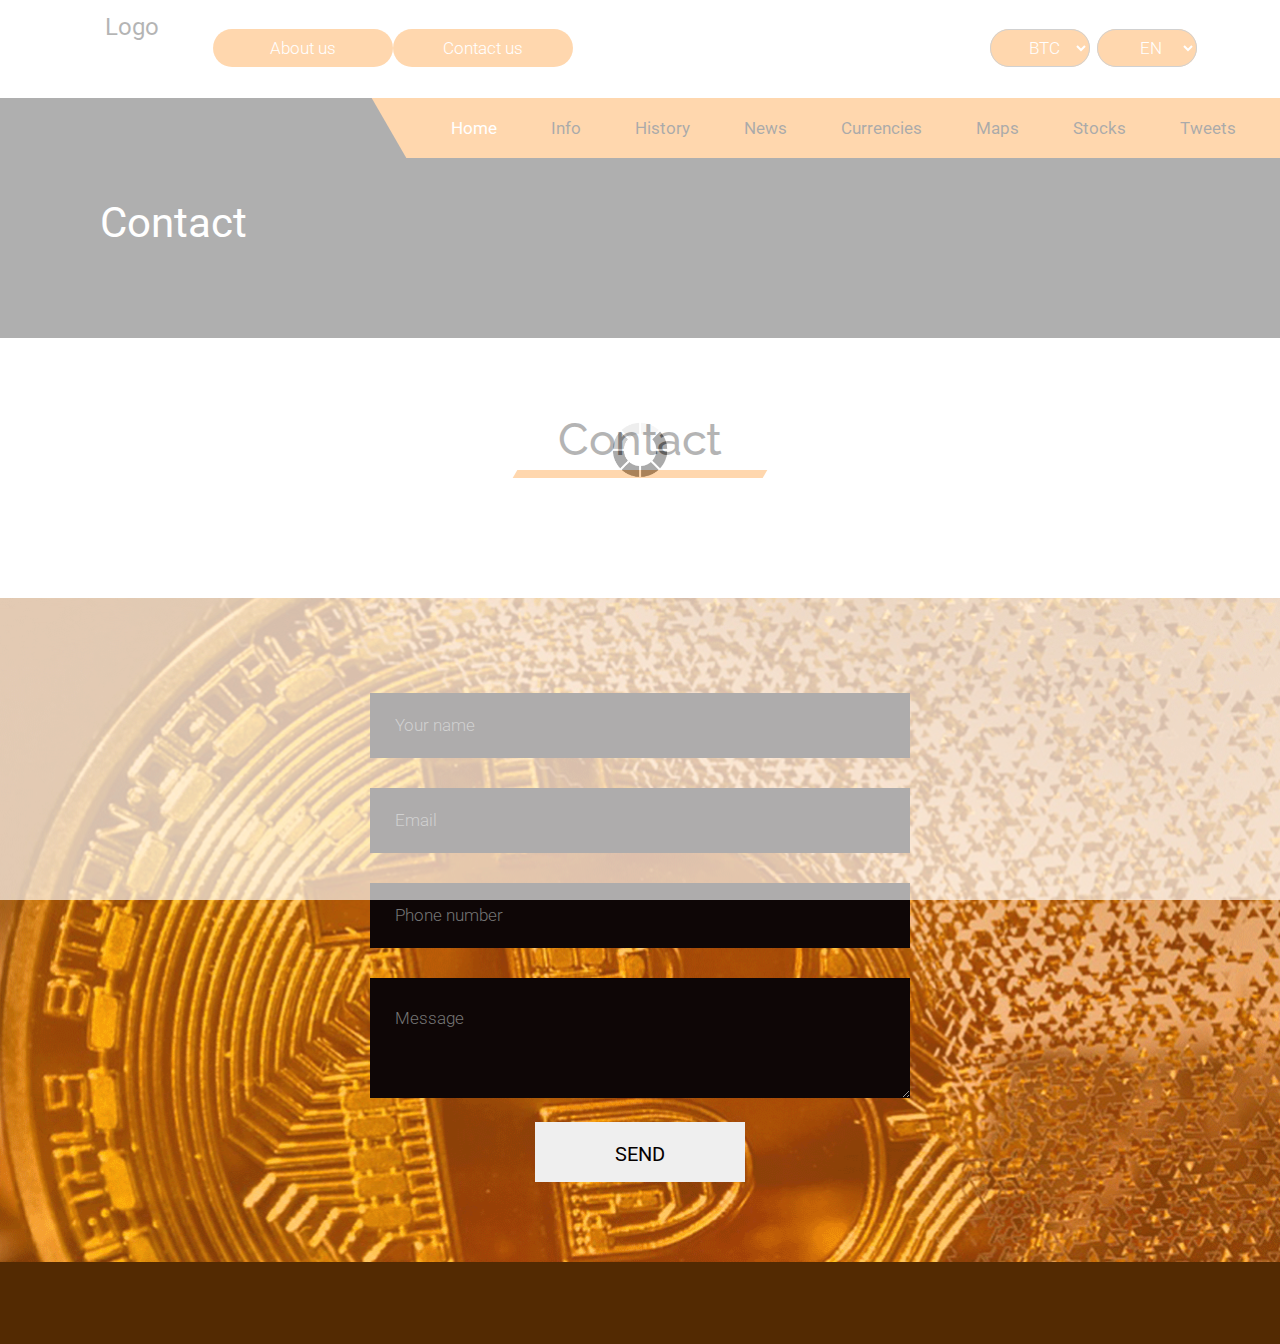
<file: contact.html>
<!DOCTYPE html>
<html lang="en">
<!-- Basic -->

<head>
    <meta charset="utf-8">
    <meta http-equiv="X-UA-Compatible" content="IE=edge">

    <!-- Mobile Metas -->
    <meta name="viewport" content="width=device-width, minimum-scale=1.0, maximum-scale=1.0, user-scalable=no">

    <!-- Site Metas -->
    <title>Exchange Currency - Responsive HTML5 Template</title>
    <meta name="keywords" content="">
    <meta name="description" content="">
    <meta name="author" content="">

    <!-- Site Icons -->
    <link rel="shortcut icon" href="#" type="image/x-icon" />
    <link rel="apple-touch-icon" href="#" />

    <!-- Bootstrap CSS -->
    <link rel="stylesheet" href="css/bootstrap.min.css" />
    <!-- Pogo Slider CSS -->
    <link rel="stylesheet" href="css/pogo-slider.min.css" />
    <!-- Site CSS -->
    <link rel="stylesheet" href="css/style.css" />
    <!-- Responsive CSS -->
    <link rel="stylesheet" href="css/responsive.css" />
    <!-- Custom CSS -->
    <link rel="stylesheet" href="css/custom.css" />

    <!--[if lt IE 9]>
      <script src="https://oss.maxcdn.com/libs/html5shiv/3.7.0/html5shiv.js"></script>
      <script src="https://oss.maxcdn.com/libs/respond.js/1.4.2/respond.min.js"></script>
    <![endif]-->

</head>

<body id="inner_page" data-spy="scroll" data-target="#navbar-wd" data-offset="98">

    <!-- LOADER -->
    <div id="preloader">
        <div class="loader">
            <img src="images/loader.gif" alt="#" />
        </div>
    </div>
    <!-- end loader -->
    <!-- END LOADER -->

    <!-- Start header -->
    <header class="top-header">
        <div class="header_top">
            
            <div class="container">
                <div class="row">
                    <div class="logo_section">
                        <a class="navbar-brand" href="index.html"><h1>Logo</h1></a>
                    </div>
                    <div class="site_information">
                        <ul>
                            <li><a class="join_bt" href="#">About us</a></li>
                            <li><a class="join_bt" href="contact.html">Contact us</a></li>
                        </ul>
                    </div>
                    
                    <div class="choise_section">
                         <ul>
                            <li><a class="join_bt m-6">
                                <select class="join_bt " name="lang" id="lang">
                                    <option value="">EN</option>
                                    <option value="">AR</option>
                                  </select>
                            </a></li>

                            <li><a class="join_bt m-6">
                                <select class="join_bt " name="currency" id="currency">
                                    <option value="">BTC</option>
                                    <option value="">BCH</option>
                                    <option value="">ETH</option>
                                    <option value="">LTC</option>
                                    <option value="">DOGE</option>
                                    <option value="">DASH</option>
                                    <option value="">ZEC</option>
                                    <option value="">XMR</option>
                                    <option value="">LBTC</option>
                                    <option value="">XRP</option>
                                    <option value="">USDT</option>
                                    <option value="">All Currencies</option>
                                  </select>
                            </a></li>
                        </ul>
                        </div>

                       
                </div>
            </div>
        
        </div>
        <div class="header_bottom">
          <div class="container">
            <div class="col-sm-12">
                <div class="menu_orange_section" style="background: #ff880e;">
                   <nav class="navbar header-nav navbar-expand-lg"> 
                     <div class="menu_section">
                        <button class="navbar-toggler" type="button" data-toggle="collapse" data-target="#navbar-wd" aria-controls="navbar-wd" aria-expanded="false" aria-label="Toggle navigation">
                    <span></span>
                    <span></span>
                    <span></span>
                </button>
                <div class="collapse navbar-collapse justify-content-end" id="navbar-wd">
                    <ul class="navbar-nav">
                        <li><a class="nav-link active" href="index.html">Home</a></li>
                        <li><a class="nav-link" href="about.html">Info</a></li>

                        <li><a class="nav-link" href="about.html">History</a></li>
                        <li><a class="nav-link" href="exchange.html">News</a></li>
                        <li><a class="nav-link " href="#"> Currencies </a></li>

                        <li><a class="nav-link" href="new.html">Maps</a></li>
                        <li><a class="nav-link" href="contact.html">Stocks</a></li>
                        <li><a class="nav-link" href="contact.html">Tweets</a></li>

                    </ul>
                </div>
                     </div>
                 </nav>
                 <!--
                 <div class="search-box">
                    <input type="text" class="search-txt" placeholder="Search">
                    <a class="search-btn">
                        <img src="images/search_icon.png" alt="#" />
                    </a>
                </div> -->
                </div>
            </div>
          </div>
        </div>
        
    </header>
    <!-- End header -->

    <!-- Start Banner -->
    <div class="section inner_page_banner">
        <div class="container">
            <div class="row">
                <div class="col-md-12">
                    <div class="banner_title">
                        <h3>Contact</h3>
                    </div>
                </div>
            </div>
        </div>
    </div>
    <!-- End Banner -->
    
   <!-- section -->
    <div class="section layout_padding">
        <div class="container">
            <div class="row">
                <div class="col-md-12">
                    <div class="full">
                        <div class="heading_main text_align_center">
                           <h2><span class="theme_color"></span>Contact</h2>    
                        </div>
                    </div>
                </div>
            </div>
        </div>
    </div>
    <!-- end section -->

    <!-- contact_form -->
    <div class="section contact_form">
        <div class="container">
            <div class="row">
                <div class="col-lg-6 col-sm-12 offset-lg-3">
                    <div class="full">
                        <form class="contact_form_inner" action="#">
                            <fieldset>
                                <div class="field">
                                    <input type="text" name="name" placeholder="Your name" />
                                </div>
                                <div class="field">
                                    <input type="email" name="email" placeholder="Email" />
                                </div>
                                <div class="field">
                                    <input type="text" name="phone_no" placeholder="Phone number" />
                                </div>
                                <div class="field">
                                    <textarea placeholder="Message"></textarea>
                                </div>
                                <div class="field center">
                                    <button>SEND</button>
                                </div>
                            </fieldset>
                        </form>
                    </div>
                </div>
            </div>
        </div>
    </div>
    <!-- end contact_form -->
   
    <!-- Start Footer 
    <footer class="footer-box">
        <div class="container">
            <div class="row">
               <div class="col-md-12 white_fonts">
                    <div class="row">
                        <div class="col-sm-6 col-md-6 col-lg-3">
                            <div class="full">
                                <img class="img-responsive" src="images/footer_logo.png" alt="#" />
                            </div>
                        </div>
                        <div class="col-sm-6 col-md-6 col-lg-3">
                            <div class="full">
                                <h3>Quick Links</h3>
                            </div>
                            <div class="full">
                                <ul class="menu_footer">
                                    <li><a href="home.html">> Home</a></li>
                                    <li><a href="about.html">> About</a></li>
                                    <li><a href="exchange.html">> Exchange</a></li>
                                    <li><a href="services.html">> Services</a></li>
                                    <li><a href="new.html">> New</a></li>
                                    <li><a href="contact.html">> Contact</a></li>
                                </ul>
                            </div>
                        </div>
                        <div class="col-sm-6 col-md-6 col-lg-3">
                            <div class="full">
                                <div class="footer_blog full white_fonts">
                             <h3>Newsletter</h3>
                             <p>Lorem ipsum dolor sit amet, consectetur adipiscing elit, sed do</p>
                             <div class="newsletter_form">
                                <form action="index.html">
                                   <input type="email" placeholder="Your Email" name="#" required="">
                                   <button>Submit</button>
                                </form>
                             </div>
                         </div>
                            </div>
                        </div>
                        <div class="col-sm-6 col-md-6 col-lg-3">
                            <div class="full">
                                <div class="footer_blog full white_fonts">
                             <h3>Contact us</h3>
                             <ul class="full">
                               <li><img src="images/i5.png"><span>London 145<br>United Kingdom</span></li>
                               <li><img src="images/i6.png"><span>demo@gmail.com</span></li>
                               <li><img src="images/i7.png"><span>+12586954775</span></li>
                             </ul>
                         </div>
                            </div>
                        </div>
					</div>
                </div>
			 </div>
        </div>
    </footer>
    <!-- End Footer -->

    <div class="footer_bottom">
        <div class="container">
            <div class="row">
                <div class="col-12">
                    <p class="crp"></p>
                </div>
            </div>
        </div>
    </div>

    <a href="#" id="scroll-to-top" class="hvr-radial-out"><i class="fa fa-angle-up"></i></a>

    <!-- ALL JS FILES -->
    <script src="js/jquery.min.js"></script>
	<script src="js/popper.min.js"></script>
    <script src="js/bootstrap.min.js"></script>
    <!-- ALL PLUGINS -->
    <script src="js/jquery.magnific-popup.min.js"></script>
    <script src="js/jquery.pogo-slider.min.js"></script>
    <script src="js/slider-index.js"></script>
    <script src="js/smoothscroll.js"></script>
    <script src="js/form-validator.min.js"></script>
    <script src="js/contact-form-script.js"></script>
    <script src="js/isotope.min.js"></script>
    <script src="js/images-loded.min.js"></script>
    <script src="js/custom.js"></script>
	
</body>

</html>
</file>
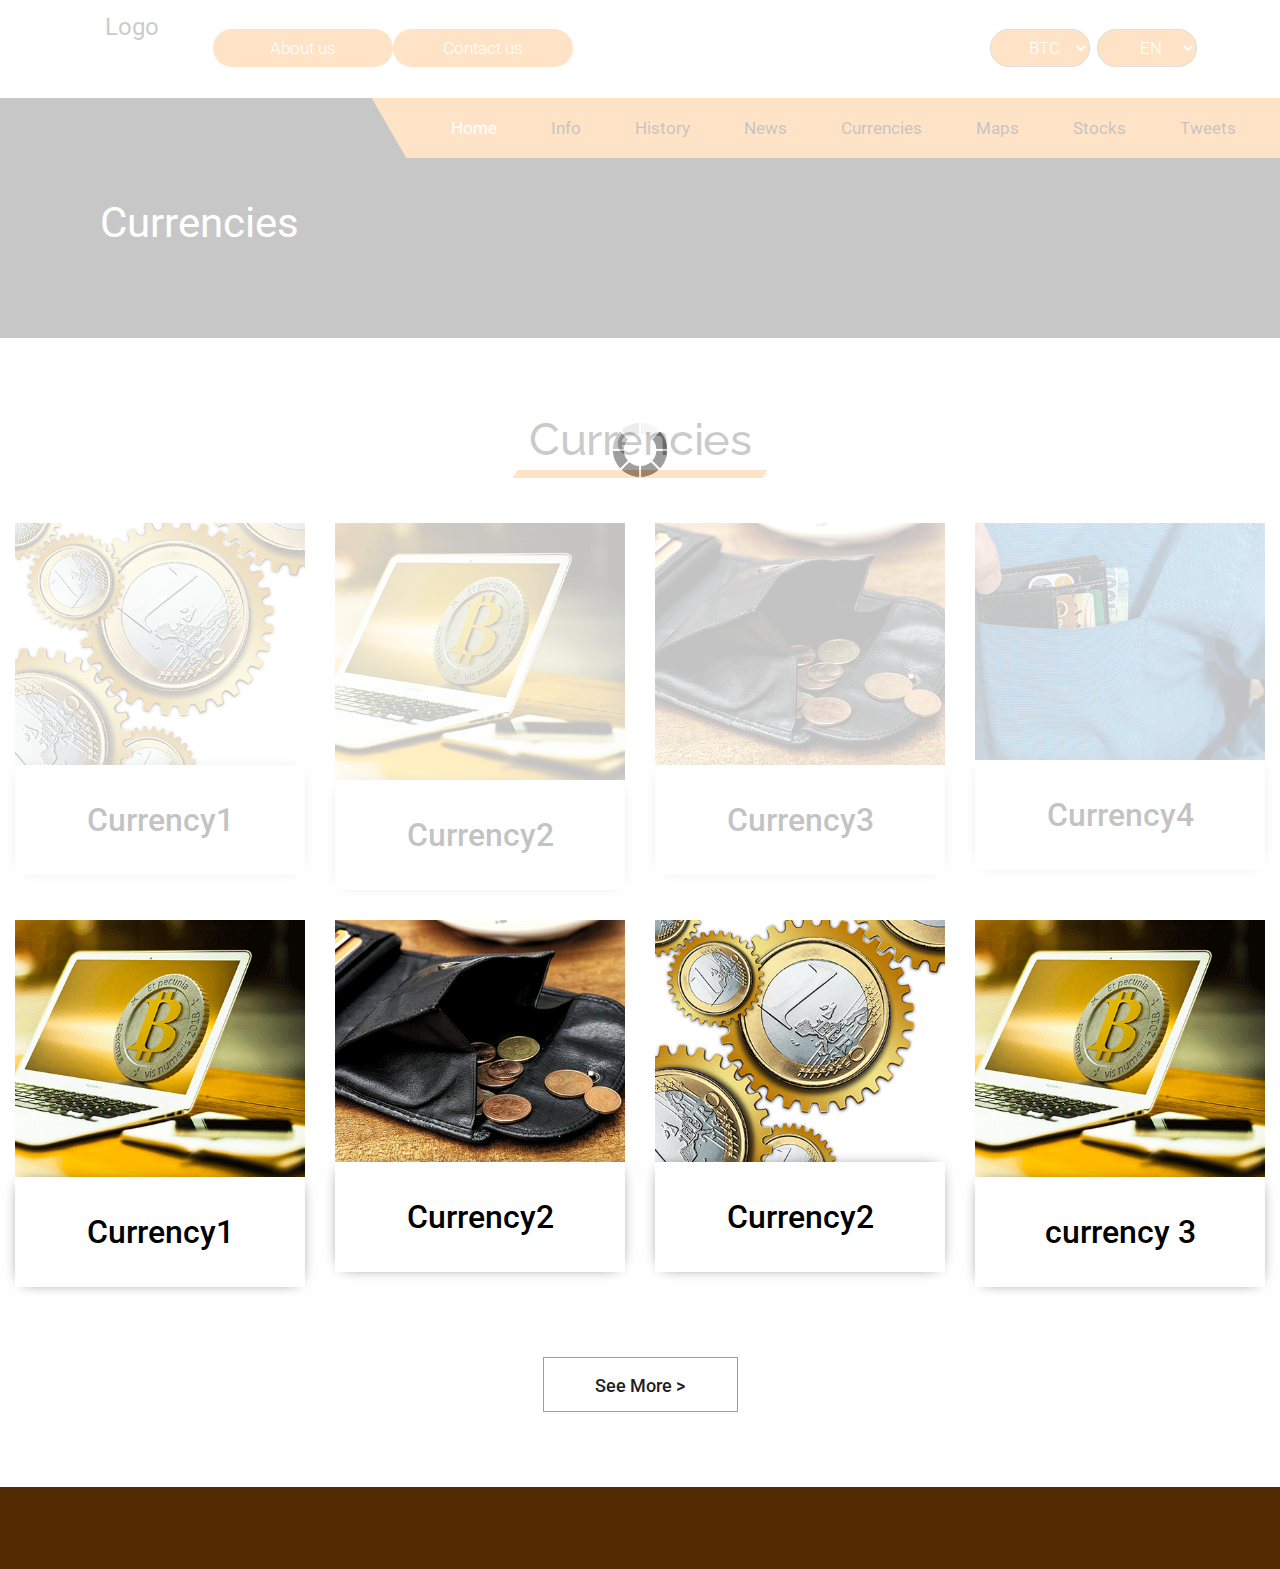
<file: currencies.html>
<!DOCTYPE html>
<html lang="en">
<!-- Basic -->

<head>
    <meta charset="utf-8">
    <meta http-equiv="X-UA-Compatible" content="IE=edge">

    <!-- Mobile Metas -->
    <meta name="viewport" content="width=device-width, minimum-scale=1.0, maximum-scale=1.0, user-scalable=no">

    <!-- Site Metas -->
    <title>Exchange Currency - Responsive HTML5 Template</title>
    <meta name="keywords" content="">
    <meta name="description" content="">
    <meta name="author" content="">

    <!-- Site Icons -->
    <link rel="shortcut icon" href="#" type="image/x-icon" />
    <link rel="apple-touch-icon" href="#" />

    <!-- Bootstrap CSS -->
    <link rel="stylesheet" href="css/bootstrap.min.css" />
    <!-- Pogo Slider CSS -->
    <link rel="stylesheet" href="css/pogo-slider.min.css" />
    <!-- Site CSS -->
    <link rel="stylesheet" href="css/style.css" />
    <!-- Responsive CSS -->
    <link rel="stylesheet" href="css/responsive.css" />
    <!-- Custom CSS -->
    <link rel="stylesheet" href="css/custom.css" />

    <!--[if lt IE 9]>
      <script src="https://oss.maxcdn.com/libs/html5shiv/3.7.0/html5shiv.js"></script>
      <script src="https://oss.maxcdn.com/libs/respond.js/1.4.2/respond.min.js"></script>
    <![endif]-->

</head>

<body id="inner_page" data-spy="scroll" data-target="#navbar-wd" data-offset="98">

    <!-- LOADER -->
    <div id="preloader">
        <div class="loader">
            <img src="images/loader.gif" alt="#" />
        </div>
    </div>
    <!-- end loader -->
    <!-- END LOADER -->

    <!-- Start header -->
    <header class="top-header">
        <div class="header_top">
            
            <div class="container">
                <div class="row">
                    <div class="logo_section">
                        <a class="navbar-brand" href="index.html"><h1>Logo</h1></a>
                    </div>
                    <div class="site_information">
                        <ul>
                            <li><a class="join_bt" href="#">About us</a></li>
                            <li><a class="join_bt" href="contact.html">Contact us</a></li>
                        </ul>
                    </div>
                    
                    <div class="choise_section">
                         <ul>
                            <li><a class="join_bt m-6">
                                <select class="join_bt " name="lang" id="lang">
                                    <option value="">EN</option>
                                    <option value="">AR</option>
                                  </select>
                            </a></li>

                            <li><a class="join_bt m-6">
                                <select class="join_bt " name="currency" id="currency">
                                    <option value="">BTC</option>
                                    <option value="">BCH</option>
                                    <option value="">ETH</option>
                                    <option value="">LTC</option>
                                    <option value="">DOGE</option>
                                    <option value="">DASH</option>
                                    <option value="">ZEC</option>
                                    <option value="">XMR</option>
                                    <option value="">LBTC</option>
                                    <option value="">XRP</option>
                                    <option value="">USDT</option>
                                    <option value="">All Currencies</option>
                                  </select>
                            </a></li>
                        </ul>
                        </div>

                       
                </div>
            </div>
        
        </div>
        <div class="header_bottom">
          <div class="container">
            <div class="col-sm-12">
                <div class="menu_orange_section" style="background: #ff880e;">
                   <nav class="navbar header-nav navbar-expand-lg"> 
                     <div class="menu_section">
                        <button class="navbar-toggler" type="button" data-toggle="collapse" data-target="#navbar-wd" aria-controls="navbar-wd" aria-expanded="false" aria-label="Toggle navigation">
                    <span></span>
                    <span></span>
                    <span></span>
                </button>
                <div class="collapse navbar-collapse justify-content-end" id="navbar-wd">
                    <ul class="navbar-nav">
                        <li><a class="nav-link active" href="index.html">Home</a></li>
                        <li><a class="nav-link" href="about.html">Info</a></li>

                        <li><a class="nav-link" href="about.html">History</a></li>
                        <li><a class="nav-link" href="about.html">News</a></li>
                        <li><a class="nav-link " href="currencies.html"> Currencies </a></li>

                        <li><a class="nav-link" href="about.html">Maps</a></li>
                        <li><a class="nav-link" href="about.html">Stocks</a></li>
                        <li><a class="nav-link" href="about.html">Tweets</a></li>

                    </ul>
                </div>
                     </div>
                 </nav>
                 <!--
                 <div class="search-box">
                    <input type="text" class="search-txt" placeholder="Search">
                    <a class="search-btn">
                        <img src="images/search_icon.png" alt="#" />
                    </a>
                </div> -->
                </div>
            </div>
          </div>
        </div>
        
    </header>
    <!-- End header -->

    <!-- Start Banner -->
    <div class="section inner_page_banner">
        <div class="container">
            <div class="row">
                <div class="col-md-12">
                    <div class="banner_title">
                        <h3>Currencies</h3>
                    </div>
                </div>
            </div>
        </div>
    </div>
    <!-- End Banner -->
    
    <!-- section -->
    <div class="section layout_padding">
        <div class="container-fluid">
            <div class="row">
                <div class="col-md-12">
                    <div class="full">
                        <div class="heading_main text_align_center">
                           <h2><span class="theme_color"></span>Currencies</h2>    
                        </div>
                    </div>
                </div>
            </div>
            <div class="row">
                <div class="col-md-3 col-sm-6 col-xs-12">
                    <div class="full services_blog">
                       <img class="img-responsive" src="images/s1.png" alt="#" />
                       <h4>Currency1</h4>
                    </div>
                </div>
                <div class="col-md-3 col-sm-6 col-xs-12">
                    <div class="full services_blog">
                        <img class="img-responsive" src="images/s2.png" alt="#" />
                        <h4>Currency2</h4>
                    </div>
                </div>
                <div class="col-md-3 col-sm-6 col-xs-12">
                    <div class="full services_blog">
                        <img class="img-responsive" src="images/s3.png" alt="#" />
                        <h4>Currency3</h4>
                    </div>
                </div>
                <div class="col-md-3 col-sm-6 col-xs-12">
                    <div class="full services_blog">
                        <img class="img-responsive" src="images/s4.png" alt="#" />
                        <h4>Currency4</h4>
                    </div>
                </div>
                <div class="col-md-3 col-sm-6 col-xs-12">
                    <div class="full services_blog">
                        <img class="img-responsive" src="images/s2.png" alt="#" />
                        <h4>Currency1</h4>
                    </div>
                </div>
                <div class="col-md-3 col-sm-6 col-xs-12">
                    <div class="full services_blog">
                        <img class="img-responsive" src="images/s3.png" alt="#" />
                        <h4>Currency2</h4>
                    </div>
                </div>
                <div class="col-md-3 col-sm-6 col-xs-12">
                    <div class="full services_blog">
                       <img class="img-responsive" src="images/s1.png" alt="#" />
                       <h4>Currency2</h4>
                    </div>
                </div>
                <div class="col-md-3 col-sm-6 col-xs-12">
                    <div class="full services_blog">
                        <img class="img-responsive" src="images/s2.png" alt="#" />
                        <h4>currency 3</h4>
                    </div>
                </div>
            </div>
            <div class="row margin-top_30">
                <div class="col-sm-12">
                    <div class="full">
                        <div class="center">
                            <a class="main_bt" href="#">See More ></a>
                        </div>
                    </div>
                </div>
            </div>
        </div>
    </div>
    <!-- end section -->
   
    <!-- Start Footer 
    <footer class="footer-box">
        <div class="container">
            <div class="row">
               <div class="col-md-12 white_fonts">
                    <div class="row">
                        <div class="col-sm-6 col-md-6 col-lg-3">
                            <div class="full">
                                <img class="img-responsive" src="images/footer_logo.png" alt="#" />
                            </div>
                        </div>
                        <div class="col-sm-6 col-md-6 col-lg-3">
                            <div class="full">
                                <h3>Quick Links</h3>
                            </div>
                            <div class="full">
                                <ul class="menu_footer">
                                    <li><a href="home.html">> Home</a></li>
                                    <li><a href="about.html">> About</a></li>
                                    <li><a href="exchange.html">> Exchange</a></li>
                                    <li><a href="services.html">> Services</a></li>
                                    <li><a href="new.html">> New</a></li>
                                    <li><a href="contact.html">> Contact</a></li>
                                </ul>
                            </div>
                        </div>
                        <div class="col-sm-6 col-md-6 col-lg-3">
                            <div class="full">
                                <div class="footer_blog full white_fonts">
                             <h3>Newsletter</h3>
                             <p>Lorem ipsum dolor sit amet, consectetur adipiscing elit, sed do</p>
                             <div class="newsletter_form">
                                <form action="index.html">
                                   <input type="email" placeholder="Your Email" name="#" required="">
                                   <button>Submit</button>
                                </form>
                             </div>
                         </div>
                            </div>
                        </div>
                        <div class="col-sm-6 col-md-6 col-lg-3">
                            <div class="full">
                                <div class="footer_blog full white_fonts">
                             <h3>Contact us</h3>
                             <ul class="full">
                               <li><img src="images/i5.png"><span>London 145<br>United Kingdom</span></li>
                               <li><img src="images/i6.png"><span>demo@gmail.com</span></li>
                               <li><img src="images/i7.png"><span>+12586954775</span></li>
                             </ul>
                         </div>
                            </div>
                        </div>
					</div>
                </div>
			 </div>
        </div>
    </footer>
    <!-- End Footer -->

    <div class="footer_bottom">
        <div class="container">
            <div class="row">
                <div class="col-12">
                    <p class="crp"></p>
                </div>
            </div>
        </div>
    </div>

    <a href="#" id="scroll-to-top" class="hvr-radial-out"><i class="fa fa-angle-up"></i></a>

    <!-- ALL JS FILES -->
    <script src="js/jquery.min.js"></script>
	<script src="js/popper.min.js"></script>
    <script src="js/bootstrap.min.js"></script>
    <!-- ALL PLUGINS -->
    <script src="js/jquery.magnific-popup.min.js"></script>
    <script src="js/jquery.pogo-slider.min.js"></script>
    <script src="js/slider-index.js"></script>
    <script src="js/smoothscroll.js"></script>
    <script src="js/form-validator.min.js"></script>
    <script src="js/contact-form-script.js"></script>
    <script src="js/isotope.min.js"></script>
    <script src="js/images-loded.min.js"></script>
    <script src="js/custom.js"></script>
	
</body>

</html>
</file>
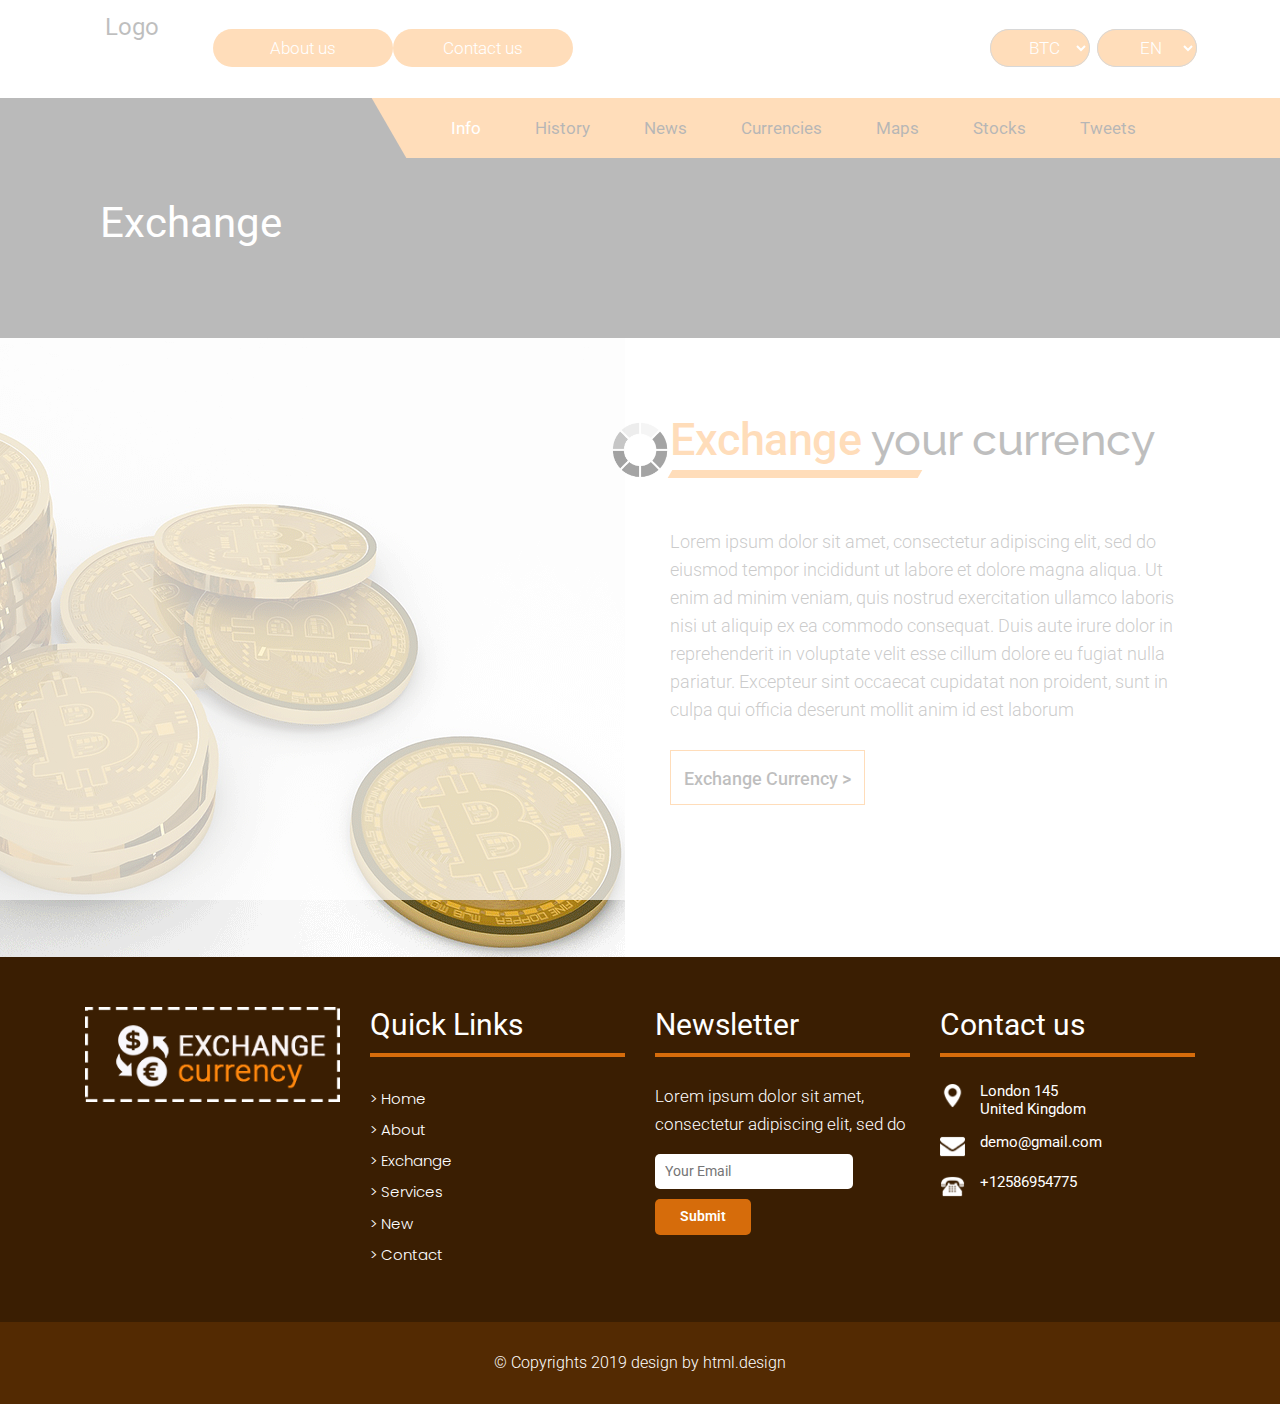
<file: exchange.html>
<!DOCTYPE html>
<html lang="en">
<!-- Basic -->

<head>
    <meta charset="utf-8">
    <meta http-equiv="X-UA-Compatible" content="IE=edge">

    <!-- Mobile Metas -->
    <meta name="viewport" content="width=device-width, minimum-scale=1.0, maximum-scale=1.0, user-scalable=no">

    <!-- Site Metas -->
    <title>Exchange Currency - Responsive HTML5 Template</title>
    <meta name="keywords" content="">
    <meta name="description" content="">
    <meta name="author" content="">

    <!-- Site Icons -->
    <link rel="shortcut icon" href="#" type="image/x-icon" />
    <link rel="apple-touch-icon" href="#" />

    <!-- Bootstrap CSS -->
    <link rel="stylesheet" href="css/bootstrap.min.css" />
    <!-- Pogo Slider CSS -->
    <link rel="stylesheet" href="css/pogo-slider.min.css" />
    <!-- Site CSS -->
    <link rel="stylesheet" href="css/style.css" />
    <!-- Responsive CSS -->
    <link rel="stylesheet" href="css/responsive.css" />
    <!-- Custom CSS -->
    <link rel="stylesheet" href="css/custom.css" />

    <!--[if lt IE 9]>
      <script src="https://oss.maxcdn.com/libs/html5shiv/3.7.0/html5shiv.js"></script>
      <script src="https://oss.maxcdn.com/libs/respond.js/1.4.2/respond.min.js"></script>
    <![endif]-->

</head>

<body id="inner_page" data-spy="scroll" data-target="#navbar-wd" data-offset="98">

    <!-- LOADER -->
    <div id="preloader">
        <div class="loader">
            <img src="images/loader.gif" alt="#" />
        </div>
    </div>
    <!-- end loader -->
    <!-- END LOADER -->

    <!-- Start header -->
    <header class="top-header">
        <div class="header_top">
            
            <div class="container">
                <div class="row">
                    <div class="logo_section">
                        <a class="navbar-brand" href="index.html"><h1>Logo</h1></a>
                    </div>
                    <div class="site_information">
                        <ul>
                            <li><a class="join_bt" href="#">About us</a></li>
                            <li><a class="join_bt" href="#">Contact us</a></li>
                        </ul>
                    </div>
                    
                    <div class="choise_section">
                         <ul>
                            <li><a class="join_bt m-6">
                                <select class="join_bt " name="lang" id="lang">
                                    <option value="">EN</option>
                                    <option value="">AR</option>
                                  </select>
                            </a></li>

                            <li><a class="join_bt m-6">
                                <select class="join_bt " name="currency" id="currency">
                                    <option value="">BTC</option>
                                    <option value="">BCH</option>
                                    <option value="">ETH</option>
                                    <option value="">LTC</option>
                                    <option value="">DOGE</option>
                                    <option value="">DASH</option>
                                    <option value="">ZEC</option>
                                    <option value="">XMR</option>
                                    <option value="">LBTC</option>
                                    <option value="">XRP</option>
                                    <option value="">USDT</option>
                                    <option value="">All Currencies</option>
                                  </select>
                            </a></li>
                        </ul>
                        </div>

                       
                </div>
            </div>
        
        </div>
        <div class="header_bottom">
          <div class="container">
            <div class="col-sm-12">
                <div class="menu_orange_section" style="background: #ff880e;">
                   <nav class="navbar header-nav navbar-expand-lg"> 
                     <div class="menu_section">
                        <button class="navbar-toggler" type="button" data-toggle="collapse" data-target="#navbar-wd" aria-controls="navbar-wd" aria-expanded="false" aria-label="Toggle navigation">
                    <span></span>
                    <span></span>
                    <span></span>
                </button>
                <div class="collapse navbar-collapse justify-content-end" id="navbar-wd">
                    <ul class="navbar-nav">
                        <li><a class="nav-link active" href="index.html">Info</a></li>
                        <li><a class="nav-link" href="about.html">History</a></li>
                        <li><a class="nav-link" href="exchange.html">News</a></li>
                        <li><a class="nav-link " href="services.html"> Currencies </a></li>

                        <li><a class="nav-link" href="new.html">Maps</a></li>
                        <li><a class="nav-link" href="contact.html">Stocks</a></li>
                        <li><a class="nav-link" href="contact.html">Tweets</a></li>

                    </ul>
                </div>
                     </div>
                 </nav>
                 <!--
                 <div class="search-box">
                    <input type="text" class="search-txt" placeholder="Search">
                    <a class="search-btn">
                        <img src="images/search_icon.png" alt="#" />
                    </a>
                </div> -->
                </div>
            </div>
          </div>
        </div>
        
    </header>
    <!-- End header -->

    <!-- Start Banner -->
    <div class="section inner_page_banner">
        <div class="container">
            <div class="row">
                <div class="col-md-12">
                    <div class="banner_title">
                        <h3>Exchange</h3>
                    </div>
                </div>
            </div>
        </div>
    </div>
    <!-- End Banner -->
    
    <!-- section -->
    <div class="section">
        <div class="container">
            <div class="row">
                <div class="col-md-6">
                    <div class="full text_align_right_img">
                        <img src="images/img1.png" alt="#" />
                    </div>
                </div>
                <div class="col-md-6 layout_padding">
                    <div class="full paddding_left_15">
                        <div class="heading_main text_align_left">
                           <h2><span class="theme_color">Exchange</span> your currency</h2>    
                        </div>
                    </div>
                    <div class="full paddding_left_15">
                        <p>Lorem ipsum dolor sit amet, consectetur adipiscing elit, sed do eiusmod tempor incididunt ut labore et dolore magna aliqua. Ut enim ad minim veniam, quis nostrud exercitation ullamco laboris nisi ut aliquip ex ea commodo consequat. Duis aute irure dolor in reprehenderit in voluptate velit esse cillum dolore eu fugiat nulla pariatur. Excepteur sint occaecat cupidatat non proident, sunt in culpa qui officia deserunt mollit anim id est laborum</p>
                    </div>
                    <div class="full paddding_left_15">
                        <a class="main_bt" href="#">Exchange Currency ></a>
                    </div>
                </div>
            </div>
        </div>
    </div>
    <!-- end section -->
   
    <!-- Start Footer -->
    <footer class="footer-box">
        <div class="container">
            <div class="row">
               <div class="col-md-12 white_fonts">
                    <div class="row">
                        <div class="col-sm-6 col-md-6 col-lg-3">
                            <div class="full">
                                <img class="img-responsive" src="images/footer_logo.png" alt="#" />
                            </div>
                        </div>
                        <div class="col-sm-6 col-md-6 col-lg-3">
                            <div class="full">
                                <h3>Quick Links</h3>
                            </div>
                            <div class="full">
                                <ul class="menu_footer">
                                    <li><a href="home.html">> Home</a></li>
                                    <li><a href="about.html">> About</a></li>
                                    <li><a href="exchange.html">> Exchange</a></li>
                                    <li><a href="services.html">> Services</a></li>
                                    <li><a href="new.html">> New</a></li>
                                    <li><a href="contact.html">> Contact</a></li>
                                </ul>
                            </div>
                        </div>
                        <div class="col-sm-6 col-md-6 col-lg-3">
                            <div class="full">
                                <div class="footer_blog full white_fonts">
                             <h3>Newsletter</h3>
                             <p>Lorem ipsum dolor sit amet, consectetur adipiscing elit, sed do</p>
                             <div class="newsletter_form">
                                <form action="index.html">
                                   <input type="email" placeholder="Your Email" name="#" required="">
                                   <button>Submit</button>
                                </form>
                             </div>
                         </div>
                            </div>
                        </div>
                        <div class="col-sm-6 col-md-6 col-lg-3">
                            <div class="full">
                                <div class="footer_blog full white_fonts">
                             <h3>Contact us</h3>
                             <ul class="full">
                               <li><img src="images/i5.png"><span>London 145<br>United Kingdom</span></li>
                               <li><img src="images/i6.png"><span>demo@gmail.com</span></li>
                               <li><img src="images/i7.png"><span>+12586954775</span></li>
                             </ul>
                         </div>
                            </div>
                        </div>
					</div>
                </div>
			 </div>
        </div>
    </footer>
    <!-- End Footer -->

    <div class="footer_bottom">
        <div class="container">
            <div class="row">
                <div class="col-12">
                    <p class="crp">© Copyrights 2019 design by html.design</p>
                </div>
            </div>
        </div>
    </div>

    <a href="#" id="scroll-to-top" class="hvr-radial-out"><i class="fa fa-angle-up"></i></a>

    <!-- ALL JS FILES -->
    <script src="js/jquery.min.js"></script>
	<script src="js/popper.min.js"></script>
    <script src="js/bootstrap.min.js"></script>
    <!-- ALL PLUGINS -->
    <script src="js/jquery.magnific-popup.min.js"></script>
    <script src="js/jquery.pogo-slider.min.js"></script>
    <script src="js/slider-index.js"></script>
    <script src="js/smoothscroll.js"></script>
    <script src="js/form-validator.min.js"></script>
    <script src="js/contact-form-script.js"></script>
    <script src="js/isotope.min.js"></script>
    <script src="js/images-loded.min.js"></script>
    <script src="js/custom.js"></script>
	
</body>

</html>
</file>
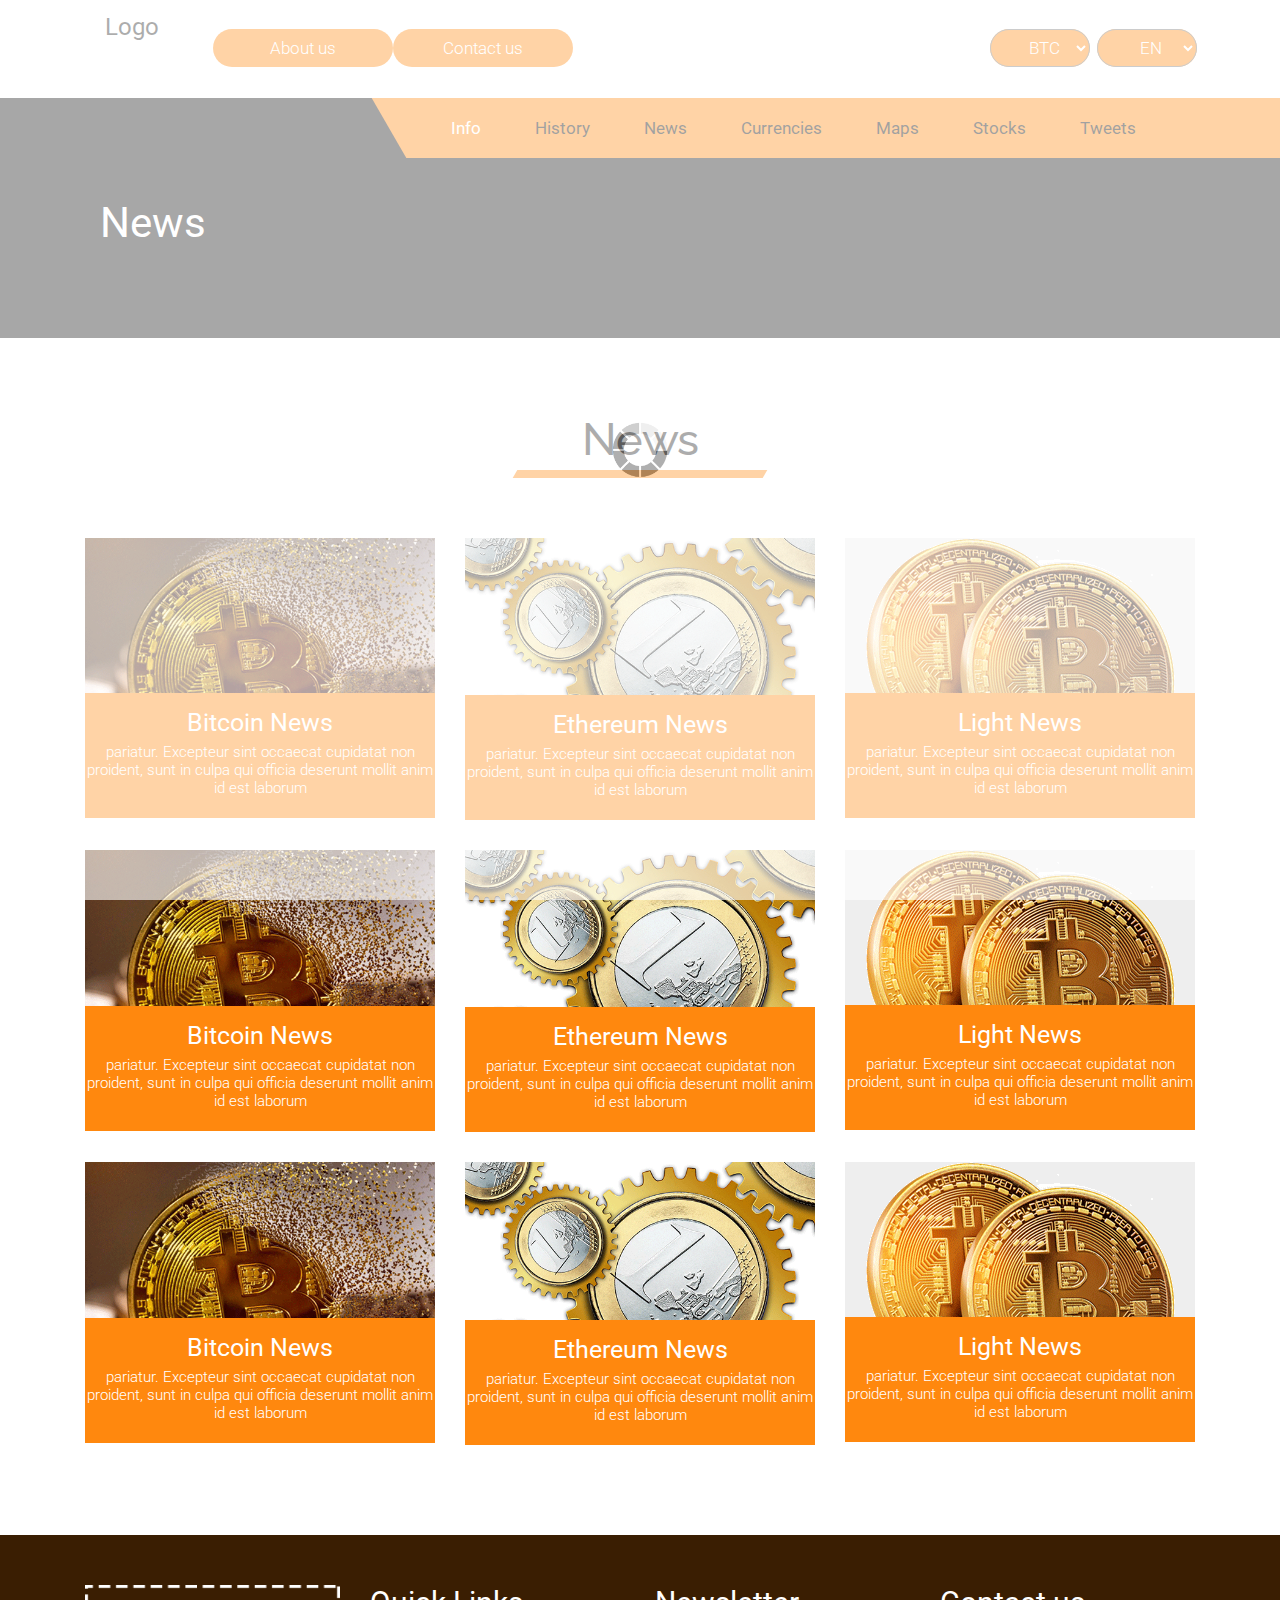
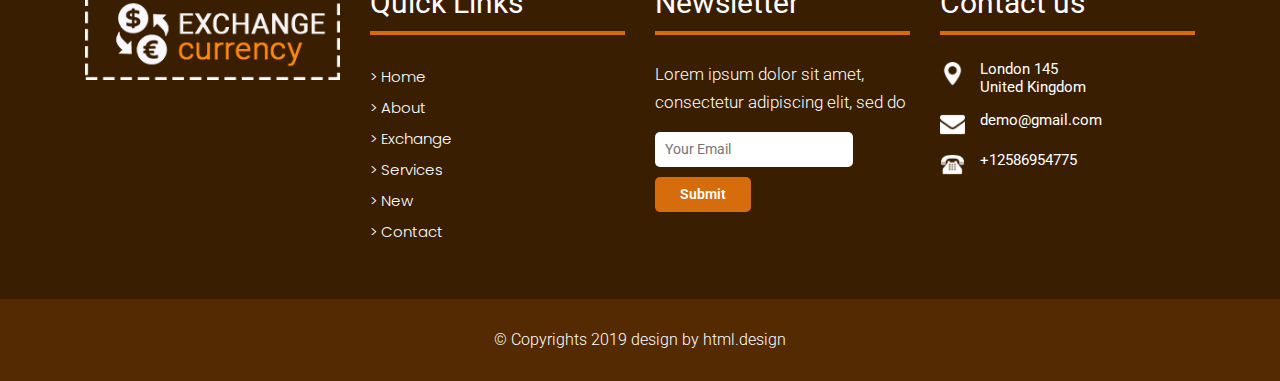
<file: new.html>
<!DOCTYPE html>
<html lang="en">
<!-- Basic -->

<head>
    <meta charset="utf-8">
    <meta http-equiv="X-UA-Compatible" content="IE=edge">

    <!-- Mobile Metas -->
    <meta name="viewport" content="width=device-width, minimum-scale=1.0, maximum-scale=1.0, user-scalable=no">

    <!-- Site Metas -->
    <title>Exchange Currency - Responsive HTML5 Template</title>
    <meta name="keywords" content="">
    <meta name="description" content="">
    <meta name="author" content="">

    <!-- Site Icons -->
    <link rel="shortcut icon" href="#" type="image/x-icon" />
    <link rel="apple-touch-icon" href="#" />

    <!-- Bootstrap CSS -->
    <link rel="stylesheet" href="css/bootstrap.min.css" />
    <!-- Pogo Slider CSS -->
    <link rel="stylesheet" href="css/pogo-slider.min.css" />
    <!-- Site CSS -->
    <link rel="stylesheet" href="css/style.css" />
    <!-- Responsive CSS -->
    <link rel="stylesheet" href="css/responsive.css" />
    <!-- Custom CSS -->
    <link rel="stylesheet" href="css/custom.css" />

    <!--[if lt IE 9]>
      <script src="https://oss.maxcdn.com/libs/html5shiv/3.7.0/html5shiv.js"></script>
      <script src="https://oss.maxcdn.com/libs/respond.js/1.4.2/respond.min.js"></script>
    <![endif]-->

</head>

<body id="inner_page" data-spy="scroll" data-target="#navbar-wd" data-offset="98">

    <!-- LOADER -->
    <div id="preloader">
        <div class="loader">
            <img src="images/loader.gif" alt="#" />
        </div>
    </div>
    <!-- end loader -->
    <!-- END LOADER -->

    <!-- Start header -->
    <header class="top-header">
        <div class="header_top">
            
            <div class="container">
                <div class="row">
                    <div class="logo_section">
                        <a class="navbar-brand" href="index.html"><h1>Logo</h1></a>
                    </div>
                    <div class="site_information">
                        <ul>
                            <li><a class="join_bt" href="#">About us</a></li>
                            <li><a class="join_bt" href="#">Contact us</a></li>
                        </ul>
                    </div>
                    <div class="choise_section">
                    <ul>
                       <li><a class="join_bt m-6">
                           <select class="join_bt " name="lang" id="lang">
                               <option value="">EN</option>
                               <option value="">AR</option>
                             </select>
                       </a></li>

                       <li><a class="join_bt m-6">
                           <select class="join_bt " name="currency" id="currency">
                               <option value="">BTC</option>
                               <option value="">BCH</option>
                               <option value="">ETH</option>
                               <option value="">LTC</option>
                               <option value="">DOGE</option>
                               <option value="">DASH</option>
                               <option value="">ZEC</option>
                               <option value="">XMR</option>
                               <option value="">LBTC</option>
                               <option value="">XRP</option>
                               <option value="">USDT</option>
                               <option value="">All Currencies</option>
                             </select>
                       </a></li>
                   </ul>
                   </div>

                       
                </div>
            </div>
        
        </div>
        <div class="header_bottom">
          <div class="container">
            <div class="col-sm-12">
                <div class="menu_orange_section" style="background: #ff880e;">
                   <nav class="navbar header-nav navbar-expand-lg"> 
                     <div class="menu_section">
                        <button class="navbar-toggler" type="button" data-toggle="collapse" data-target="#navbar-wd" aria-controls="navbar-wd" aria-expanded="false" aria-label="Toggle navigation">
                    <span></span>
                    <span></span>
                    <span></span>
                </button>
                <div class="collapse navbar-collapse justify-content-end" id="navbar-wd">
                    <ul class="navbar-nav">
                        <li><a class="nav-link active" href="index.html">Info</a></li>
                        <li><a class="nav-link" href="about.html">History</a></li>
                        <li><a class="nav-link" href="exchange.html">News</a></li>
                        <li><a class="nav-link " href="#"> Currencies </a></li>

                        <li><a class="nav-link" href="new.html">Maps</a></li>
                        <li><a class="nav-link" href="contact.html">Stocks</a></li>
                        <li><a class="nav-link" href="contact.html">Tweets</a></li>

                    </ul>
                </div>
                     </div>
                 </nav>
                 <!--
                 <div class="search-box">
                    <input type="text" class="search-txt" placeholder="Search">
                    <a class="search-btn">
                        <img src="images/search_icon.png" alt="#" />
                    </a>
                </div> -->
                </div>
            </div>
          </div>
        </div>
        
    </header>
    <!-- End header -->

    <!-- Start Banner -->
    <div class="section inner_page_banner">
        <div class="container">
            <div class="row">
                <div class="col-md-12">
                    <div class="banner_title">
                        <h3>News</h3>
                    </div>
                </div>
            </div>
        </div>
    </div>
    <!-- End Banner -->
    
   <!-- section -->
    <div class="section layout_padding">
        <div class="container">
            <div class="row">
                <div class="col-md-12">
                    <div class="full">
                        <div class="heading_main text_align_center">
                           <h2><span class="theme_color"></span>News</h2>    
                        </div>
                    </div>
                </div>
            </div>
            <div class="row">
                <div class="col-md-4 col-sm-6 col-xs-12">
                    <div class="full news_blog">
                       <img class="img-responsive" src="images/b1.png" alt="#" />
                       <div class="overlay"><a class="main_bt transparent" href="#">View</a></div>
                       <div class="blog_details">
                         <h3>Bitcoin News</h3>
                         <p>pariatur. Excepteur sint occaecat cupidatat non proident, sunt in culpa qui officia deserunt mollit anim id est laborum</p>
                       </div>
                    </div>
                </div>
                <div class="col-md-4 col-sm-6 col-xs-12">
                    <div class="full news_blog">
                        <img class="img-responsive" src="images/b2.png" alt="#" />
                        <div class="overlay"><a class="main_bt transparent" href="#">View</a></div>
                       <div class="blog_details">
                         <h3>Ethereum News</h3>
                         <p>pariatur. Excepteur sint occaecat cupidatat non proident, sunt in culpa qui officia deserunt mollit anim id est laborum</p>
                       </div>
                    </div>
                </div>
                <div class="col-md-4 col-sm-6 col-xs-12">
                    <div class="full news_blog">
                        <img class="img-responsive" src="images/b3.png" alt="#" />
                        <div class="overlay"><a class="main_bt transparent" href="#">View</a></div>
                       <div class="blog_details">
                         <h3>Light News</h3>
                         <p>pariatur. Excepteur sint occaecat cupidatat non proident, sunt in culpa qui officia deserunt mollit anim id est laborum</p>
                       </div>
                    </div>
                </div>
                <div class="col-md-4 col-sm-6 col-xs-12">
                    <div class="full news_blog">
                       <img class="img-responsive" src="images/b1.png" alt="#" />
                       <div class="overlay"><a class="main_bt transparent" href="#">View</a></div>
                       <div class="blog_details">
                         <h3>Bitcoin News</h3>
                         <p>pariatur. Excepteur sint occaecat cupidatat non proident, sunt in culpa qui officia deserunt mollit anim id est laborum</p>
                       </div>
                    </div>
                </div>
                <div class="col-md-4 col-sm-6 col-xs-12">
                    <div class="full news_blog">
                        <img class="img-responsive" src="images/b2.png" alt="#" />
                        <div class="overlay"><a class="main_bt transparent" href="#">View</a></div>
                       <div class="blog_details">
                         <h3>Ethereum News</h3>
                         <p>pariatur. Excepteur sint occaecat cupidatat non proident, sunt in culpa qui officia deserunt mollit anim id est laborum</p>
                       </div>
                    </div>
                </div>
                <div class="col-md-4 col-sm-6 col-xs-12">
                    <div class="full news_blog">
                        <img class="img-responsive" src="images/b3.png" alt="#" />
                        <div class="overlay"><a class="main_bt transparent" href="#">View</a></div>
                       <div class="blog_details">
                         <h3>Light News</h3>
                         <p>pariatur. Excepteur sint occaecat cupidatat non proident, sunt in culpa qui officia deserunt mollit anim id est laborum</p>
                       </div>
                    </div>
                </div>
                <div class="col-md-4 col-sm-6 col-xs-12">
                    <div class="full news_blog">
                       <img class="img-responsive" src="images/b1.png" alt="#" />
                       <div class="overlay"><a class="main_bt transparent" href="#">View</a></div>
                       <div class="blog_details">
                         <h3>Bitcoin News</h3>
                         <p>pariatur. Excepteur sint occaecat cupidatat non proident, sunt in culpa qui officia deserunt mollit anim id est laborum</p>
                       </div>
                    </div>
                </div>
                <div class="col-md-4 col-sm-6 col-xs-12">
                    <div class="full news_blog">
                        <img class="img-responsive" src="images/b2.png" alt="#" />
                        <div class="overlay"><a class="main_bt transparent" href="#">View</a></div>
                       <div class="blog_details">
                         <h3>Ethereum News</h3>
                         <p>pariatur. Excepteur sint occaecat cupidatat non proident, sunt in culpa qui officia deserunt mollit anim id est laborum</p>
                       </div>
                    </div>
                </div>
                <div class="col-md-4 col-sm-6 col-xs-12">
                    <div class="full news_blog">
                        <img class="img-responsive" src="images/b3.png" alt="#" />
                        <div class="overlay"><a class="main_bt transparent" href="#">View</a></div>
                       <div class="blog_details">
                         <h3>Light News</h3>
                         <p>pariatur. Excepteur sint occaecat cupidatat non proident, sunt in culpa qui officia deserunt mollit anim id est laborum</p>
                       </div>
                    </div>
                </div>
             </div>
        </div>
    </div>
    <!-- end section -->
   
    <!-- Start Footer -->
    <footer class="footer-box">
        <div class="container">
            <div class="row">
               <div class="col-md-12 white_fonts">
                    <div class="row">
                        <div class="col-sm-6 col-md-6 col-lg-3">
                            <div class="full">
                                <img class="img-responsive" src="images/footer_logo.png" alt="#" />
                            </div>
                        </div>
                        <div class="col-sm-6 col-md-6 col-lg-3">
                            <div class="full">
                                <h3>Quick Links</h3>
                            </div>
                            <div class="full">
                                <ul class="menu_footer">
                                    <li><a href="home.html">> Home</a></li>
                                    <li><a href="about.html">> About</a></li>
                                    <li><a href="exchange.html">> Exchange</a></li>
                                    <li><a href="services.html">> Services</a></li>
                                    <li><a href="new.html">> New</a></li>
                                    <li><a href="contact.html">> Contact</a></li>
                                </ul>
                            </div>
                        </div>
                        <div class="col-sm-6 col-md-6 col-lg-3">
                            <div class="full">
                                <div class="footer_blog full white_fonts">
                             <h3>Newsletter</h3>
                             <p>Lorem ipsum dolor sit amet, consectetur adipiscing elit, sed do</p>
                             <div class="newsletter_form">
                                <form action="index.html">
                                   <input type="email" placeholder="Your Email" name="#" required="">
                                   <button>Submit</button>
                                </form>
                             </div>
                         </div>
                            </div>
                        </div>
                        <div class="col-sm-6 col-md-6 col-lg-3">
                            <div class="full">
                                <div class="footer_blog full white_fonts">
                             <h3>Contact us</h3>
                             <ul class="full">
                               <li><img src="images/i5.png"><span>London 145<br>United Kingdom</span></li>
                               <li><img src="images/i6.png"><span>demo@gmail.com</span></li>
                               <li><img src="images/i7.png"><span>+12586954775</span></li>
                             </ul>
                         </div>
                            </div>
                        </div>
					</div>
                </div>
			 </div>
        </div>
    </footer>
    <!-- End Footer -->

    <div class="footer_bottom">
        <div class="container">
            <div class="row">
                <div class="col-12">
                    <p class="crp">© Copyrights 2019 design by html.design</p>
                </div>
            </div>
        </div>
    </div>

    <a href="#" id="scroll-to-top" class="hvr-radial-out"><i class="fa fa-angle-up"></i></a>

    <!-- ALL JS FILES -->
    <script src="js/jquery.min.js"></script>
	<script src="js/popper.min.js"></script>
    <script src="js/bootstrap.min.js"></script>
    <!-- ALL PLUGINS -->
    <script src="js/jquery.magnific-popup.min.js"></script>
    <script src="js/jquery.pogo-slider.min.js"></script>
    <script src="js/slider-index.js"></script>
    <script src="js/smoothscroll.js"></script>
    <script src="js/form-validator.min.js"></script>
    <script src="js/contact-form-script.js"></script>
    <script src="js/isotope.min.js"></script>
    <script src="js/images-loded.min.js"></script>
    <script src="js/custom.js"></script>
	
</body>

</html>
</file>
<file: css/style.css>
/*------------------------------------------------------------------ 
    IMPORT FONTS 
-------------------------------------------------------------------*/

@import url('https://fonts.googleapis.com/css?family=Poppins:100,100i,200,200i,300,300i,400,400i,500,500i,600,600i,700,700i,800,800i,900,900i');
@import url('https://fonts.googleapis.com/css?family=Montserrat:100,100i,200,200i,300,300i,400,400i,500,500i,600,600i,700,700i,800,800i');
@import url('https://fonts.googleapis.com/css?family=Great+Vibes');
@import url('https://fonts.googleapis.com/css?family=Raleway:100,100i,200,200i,300,300i,400,400i,500,500i,600,600i,700,700i,800,800i,900,900i');
@import url('https://fonts.googleapis.com/css?family=Roboto:100,100i,300,300i,400,400i,500,500i,700,700i,900,900i');

/*------------------------------------------------------------------ 
    IMPORT FILES 
-------------------------------------------------------------------*/

@import url(animate.css);
@import url(font-awesome.min.css);
@import url(magnific-popup.css);
@import url(responsiveslides.css);
@import url(timeline.css);
@import url(flaticon.css);

/*------------------------------------------------------------------ 
    SKELETON
-------------------------------------------------------------------*/

body {
	color: #666666;
	font-size: 15px;
	font-family: 'Roboto', sans-serif;
	line-height: 1.80857;
}

* {
	font-family: 'Roboto', sans-serif;
}

a {
	color: #1f1f1f;
	text-decoration: none !important;
	outline: none !important;
	-webkit-transition: all .3s ease-in-out;
	-moz-transition: all .3s ease-in-out;
	-ms-transition: all .3s ease-in-out;
	-o-transition: all .3s ease-in-out;
	transition: all .3s ease-in-out;
}

h1,
h2,
h3,
h4,
h5,
h6 {
	letter-spacing: 0;
	font-weight: normal;
	position: relative;
	padding: 0 0 10px 0;
	font-weight: normal;
	line-height: 120% !important;
	color: #1f1f1f;
	margin: 0
}

h1 {
	font-size: 24px
}

h2 {
	font-size: 22px
}

h3 {
	font-size: 18px
}

h4 {
	font-size: 21px;
	color: #07528d;
	margin-top: 25px;
}

h5 {
	font-size: 14px
}

h6 {
	font-size: 13px
}

h1 a,
h2 a,
h3 a,
h4 a,
h5 a,
h6 a {
	color: #212121;
	text-decoration: none!important;
	opacity: 1
}

h1 a:hover,
h2 a:hover,
h3 a:hover,
h4 a:hover,
h5 a:hover,
h6 a:hover {
	opacity: .8
}

a {
	color: #1f1f1f;
	text-decoration: none;
	outline: none;
}

.dark_bg {
	background: #000;
}

.padding_left_right {
	padding-left: 30px;
	padding-right: 30px;
}

a,
.btn {
	text-decoration: none !important;
	outline: none !important;
	-webkit-transition: all .3s ease-in-out;
	-moz-transition: all .3s ease-in-out;
	-ms-transition: all .3s ease-in-out;
	-o-transition: all .3s ease-in-out;
	transition: all .3s ease-in-out;
}

.btn-custom {
	margin-top: 20px;
	background-color: transparent !important;
	border: 2px solid #ddd;
	padding: 12px 40px;
	font-size: 16px;
}

.lead {
	font-size: 18px;
	line-height: 30px;
	color: #767676;
	margin: 0;
	padding: 0;
}

blockquote {
	margin: 20px 0 20px;
	padding: 30px;
}

ul,
li,
ol {
	list-style: none;
	margin: 0px;
	padding: 0px;
}

button:focus {
	outline: none;
}

.form-control::-moz-placeholder {
	color: #ffffff;
	opacity: 1;
}


/*------------------------------------------------------------------ 
   LOADER 
-------------------------------------------------------------------*/

#preloader {
	width: 100%;
	height: 100%;
	top: 0;
	right: 0;
	bottom: 0;
	left: 0;
	z-index: 11000;
	position: fixed;
	display: block;
	display: flex;
	justify-content: center;
	align-items: center;
	background: #fff;
}

.loader {
    display: block;
    flex-wrap: wrap;
    width: 250px;
    height: auto;
    -webkit-transform-style: preserve-3d;
}

.loader img {
    width: 100%;
    height: auto;
}

.box {
	position: absolute;
	top: 0;
	left: 0;
	width: 75px;
	height: 75px;
	background-image: none;
	background-size: auto auto;
	background-image: none;
	-webkit-animation: move 2s ease-in-out infinite both;
	animation: move 2s ease-in-out infinite both;
	animation-delay: 0s;
	animation-delay: 0s;
	animation-delay: 0s;
	background-image: url('../images/gb.png');
	background-size: 100% 100%;
}

.box:nth-child(1) {
	-webkit-animation-delay: -1s;
	animation-delay: -1s;
}

.box:nth-child(2) {
	-webkit-animation-delay: -2s;
	animation-delay: -2s;
}

.box:nth-child(3) {
	-webkit-animation-delay: -3s;
	animation-delay: -3s;
}

@-webkit-keyframes move {
	0%,
	100% {
		-webkit-transform: none;
		transform: none;
	}
	12.5% {
		-webkit-transform: translate(40px, 0);
		transform: translate(40px, 0);
	}
	25% {
		-webkit-transform: translate(80px, 0);
		transform: translate(80px, 0);
	}
	37.5% {
		-webkit-transform: translate(80px, 40px);
		transform: translate(80px, 40px);
	}
	50% {
		-webkit-transform: translate(80px, 40px);
		transform: translate(80px, 40px);
	}
	62.5% {
		-webkit-transform: translate(30px, 60px);
		transform: translate(30px, 60px);
	}
	75% {
		-webkit-transform: translate(0, 80px);
		transform: translate(0, 40px);
	}
	87.5% {
		-webkit-transform: translate(0, 40px);
		transform: translate(0, 40px);
	}
}

@keyframes move {
	0%,
	100% {
		-webkit-transform: none;
		transform: none;
	}
	12.5% {
		-webkit-transform: translate(40px, 0);
		transform: translate(40px, 0);
	}
	25% {
		-webkit-transform: translate(80px, 0);
		transform: translate(80px, 0);
	}
	37.5% {
		-webkit-transform: translate(80px, 40px);
		transform: translate(80px, 40px);
	}
	50% {
		-webkit-transform: translate(80px, 80px);
		transform: translate(80px, 80px);
	}
	62.5% {
		-webkit-transform: translate(40px, 80px);
		transform: translate(40px, 80px);
	}
	75% {
		-webkit-transform: translate(0, 80px);
		transform: translate(0, 80px);
	}
	87.5% {
		-webkit-transform: translate(0, 40px);
		transform: translate(0, 40px);
	}
}

#scroll-to-top {
	width: 40px;
	height: 40px;
	position: fixed;
	bottom: 10px;
	right: 20px;
	display: none;
	font-size: 25px;
	border-radius: 0;
	transition: .2s;
	letter-spacing: 1px;
	text-align: center;
	line-height: 40px;
	color: #ffffff;
	font-weight: 900;
	border-radius: 100%;
}

a:hover,a:focus {
    color: #ff880e;
    text-decoration: underline;
}

.heading_main.text_align_left {
    justify-content: flex-start;
}

.padding_top_0 {
	padding-top: 0 !important;
}

/*------------------------------------------------------------------ HEADER -------------------------------------------------------------------*/

.header_top {
    min-height: 98px;
    padding: 8px 0;
    background: #fff;
}

.site_information ul {
    float: right;
    width: 95%;
    padding: 21px 0;
}

a.join_bt {
    background: #ff880e;
    width: 180px;
    text-align: center;
    height: 38px;
    line-height: 38px;
    border-radius: 75px;
    color: #fff;
    font-weight: 300;
}

a.join_bt:hover,
a.join_bt:focus {
	background: #222;
	color: #fff !important;
}

select.join_bt {
    background: #ff880e;
    width: 100px;
    text-align: center;
    height: 38px;
    line-height: 38px;
    border-radius: 75px;
    color: #fff;
    font-weight: 300;
    padding-left: 20px;
   

}

select.join_bt:hover,
select.join_bt:focus {
	background: #222;
	color: #fff !important;
}

.site_information {
    float: left;
    width: 50%;
}
.choise_section {
    float: right;
    width: 40%;
    
}
.choise_section ul {
    float: right;
    width: 95%;
    padding: 21px 0;
}
.choise_section ul li{
    float: right;
    width: 20%;
    display: flex;
    justify-content: center;
    font-size: 17px;
    font-weight: 300;
    margin-right: 20px;

}
.site_information ul {
    list-style: none;
}

.site_information ul li {
    float: left;
    width: 33.33%;
    display: flex;
    justify-content: center;
    font-size: 17px;
    font-weight: 300;
}

.site_information ul li img {
    margin-right: 10px;
}

.logo_section {
    width: 10%;
}

.top-header .navbar {
    padding: 0;
    min-height: 60px;
    float: left;
}

.top-header {
    position: relative;
    top: 0px;
    left: 0px;
    width: 100%;
    margin: 0;
    z-index: 20;
    background-position: left;
    background-repeat: no-repeat;
    background-color: transparent;
    background-size: auto 100%;
    width: 100%;
}

.section {

    float: left;
    width: 100%;

}

.ulockd-home-slider {
    float: left;
    width: 100%;
}

.top-header .navbar .navbar-collapse ul li a {
    text-transform: none;
    font-size: 17px;
    padding: 10px 25px;
    font-weight: 400;
    overflow: hidden;
    color: #000;
    position: relative;
    z-index: 2;
}

a.navbar-brand {
	left: 35px;
	position: relative;
}

.top-header .navbar .navbar-collapse ul li a.active {
	background: transparent;
    color: #fff;
}

.top-header .navbar .navbar-collapse ul li a:hover, 
.top-header .navbar .navbar-collapse ul li a:focus {
    background: transparent;
    color: #fff;
}

.search_icon.nav-link img {
	width: 25px;
}

.top-header .navbar .navbar-collapse ul li {
	margin: 0 2px;
}

.top-header.fixed-menu {
	width: 100%;
	position: fixed;
	box-shadow: 0px 3px 6px 3px rgba(0, 0, 0, 0.06);
	-webkit-animation-duration: 1s;
	animation-duration: 1s;
	-webkit-animation-fill-mode: both;
	animation-fill-mode: both;
	-webkit-animation-name: fadeInDown;
	animation-name: fadeInDown;
	background: #fff;
	z-index: 20;
}

.header_bottom {
    float: left;
    width: 100%;
    position: absolute;
    bottom: -60px;
}

.header_bottom::after {
    width: 50%;
    display: block;
    right: 0;
    content: "";
    background: #ff880e;
    height: 60px;
    position: absolute;
    top: 0;
}

.navbar-toggler {
    border: 2px solid #fff;
    border-radius: 0;
    margin: 15px 0;
    padding: 8px 8px;
    -webkit-transition: all 0.2s linear;
    -moz-transition: all 0.2s linear;
    -o-transition: all 0.2s linear;
    transition: all 0.2s linear;
    z-index: 9;
    position: relative;
}

.navbar-toggler span {
	background: #fff;
	display: block;
	width: 22px;
	height: 2px;
	margin: 0 auto;
	margin-top: 0px;
	margin-top: 0px;
	-webkit-border-radius: 1px;
	-moz-border-radius: 1px;
	border-radius: 1px;
	-webkit-transition: all 0.2s linear;
	-moz-transition: all 0.2s linear;
	-o-transition: all 0.2s linear;
	transition: all 0.2s linear;
}

.navbar-toggler span+span {
	margin-top: 5px;
}

.navbar-toggler:hover {
	border: 2px solid #222;
}

.navbar-toggler:hover span {
    background: #222;
}


/* search bar */

.search-box {
    position: absolute;
    float: right;
    right: 10px;
    top: 9px;
    z-index: 11;
}

.search-box:hover .search-txt {
	width: 240px;
	padding: 0 10px;
}

.top-header #navbar-wd {
    padding-right: 0;
}

.search-btn {
    float: right;
    width: 41px;
    height: 41px;
    background: transparent;
    display: flex;
    justify-content: center;
    align-items: center;
    background: #111;
}

.search-txt {
	border: none;
	outline: none;
	float: left;
	padding: 0;
	color: #000;
	font-size: 14px;
	line-height: 41px;
	width: 0;
	transition: width 400ms;
	background: #fff;
	padding: 0;
	font-weight: 400;
}

.search-btn img {
    padding: 2px;
}

.theme_color {
	color: #ff880e;
}

.menu_orange_section {
    float: right;
    position: relative;
    width: 70%;
}

.menu_orange_section::after {

    width: 70px;
    height: 60px;
    position: relative;
    content: "";
    display: block;
    background: #ff880e;
    left: -35px;
    transform: skew(30deg);

}

.main_bt {
    width: 195px;
    height: 55px;
    float: left;
    text-align: center;
    line-height: 55px;
    border: solid #ff880e 1px;
    font-size: 18px;
    margin-top: 10px;
    background: #fff;
    font-weight: 500;
}

.paddding_left_15 {
	padding-left: 15px;
}

/*------------------------------------------------------------------ Banner -------------------------------------------------------------------*/

.home-slider {
	position: relative;
	height: 540px;
}

.lbox-caption {
	display: table;
	height: 100% !important;
	width: 100% !important;
	left: 0 !important;
}

.lbox-caption {
	position: absolute;
	margin: 0 auto;
	left: 0;
	right: 0;
	z-index: 10;
}

.lbox-details {
	display: table-cell;
	text-align: center;
	vertical-align: middle;
	position: absolute;
	top: 0px;
	left: 0;
	right: 0;
	height: 100%;
	padding: 22% 0%;
}

.lbox-details::before {
	content: "";
	position: absolute;
	top: 0px;
	left: 0px;
	width: 100%;
	height: 100%;
	z-index: 2;
}

.lbox-details h1 {
	font-size: 54px;
	font-family: 'Montserrat', sans-serif;
	color: #ffffff;
	font-weight: 600;
	position: relative;
	z-index: 3;
}

.lbox-details h2 {
	font-size: 48px;
	color: #ffffff;
	font-weight: 300;
	position: relative;
	z-index: 3;
}

.lbox-details p {
	color: #ffffff;
	position: relative;
	z-index: 3;
}

.lbox-details p strong {
	color: #70c6eb;
	font-size: 40px;
	font-family: 'Montserrat', sans-serif;
}

.lbox-details a.btn {
	background: #ffffff;
	padding: 10px 20px;
	font-size: 20px;
	text-transform: capitalize;
	color: #3a4149;
	border-radius: 0px;
	position: relative;
	z-index: 3;
}

.lbox-details a.btn:hover {
	background: #70c6eb;
}

.pogoSlider-nav-btn {
	background: #fff;
}

.pogoSlider-nav-btn--selected {
	background: #ff880e !important;
}

.pogoSlider--navBottom .pogoSlider-nav {
    bottom: 35px;
}

.pogoSlider--dirCenterHorizontal .pogoSlider-dir-btn {
	display: none;
}

.img-responsive {
	max-width: 100%;
}

.slide_text h3 {
    font-size: 85px;
    font-weight: 200;
    padding: 0;
    line-height: normal;
    text-transform: none;
}

.slide_text h3 strong {
    font-size: 170px;
    text-transform: uppercase;
    line-height: normal;
}

.slide_text h4 {
    font-size: 30px;
    font-weight: 700;
    margin: 0;
    padding: 0;
    text-transform: uppercase;
}

.slide_text p {
    color: #f2184f;
    font-size: 20px;
    font-weight: 300;
    padding-top: 0;
    line-height: normal;
    margin-bottom: 0;
}

.start_exchange_bt {
    border: solid #fff 1px;
    color: #fff;
    padding: 7px 25px;
    float: left;
    width: 220px;
    text-align: center;
    font-size: 20px;
    font-weight: 300;
}

.contact_bt {
    width: 180px;
    height: 50px;
    background: #f2184f;
    color: #fff;
    float: left;
    line-height: 50px;
    text-align: center;
    font-size: 18px;
    font-weight: 500;
    margin-top: 50px;
    border-radius: 5px;
}

.contact_bt:hover,
.contact_bt:focus {
    color: #fff;
}

.dark_bg .contact_bt {
    margin-top: 30px;
}

.slide_text {
    margin-top: 250px;
    padding-left: 0;
}

/*------------------------------------------------------------------ About -------------------------------------------------------------------*/

.tooltip-1 {
	display: inline-block;
	position: relative;
	color: #70c6eb;
	opacity: 1;
}

.tooltip__wave {
	width: 30%;
	height: 20px;
	position: absolute;
	bottom: -10px;
	left: 0;
	right: 0px;
	margin: 0 auto;
	overflow: hidden;
}

.tooltip__wave span {
	position: absolute;
	left: -100%;
	width: 200%;
	height: 100%;
	background: url(../images/wave.svg) repeat-x center center;
	background-size: 50% auto;
}

.inner_page_banner h3 {
    font-size: 42px;
    color: #fff;
    padding: 40px 15px;
}

.inner_page_banner {
    float: left;
    width: 100%;
    padding-top: 60px;
    min-height: 240px;
    background: #111;
}

.about-box {
	padding: 70px 0px;
}

.title-box {
	text-align: center;
	margin-bottom: 30px;
}

.title-box h2 {
	font-size: 75px;
	font-family: 'Great Vibes', cursive;
	color: #e91327;
	font-weight: 400;
	padding: 0;
}

.title-box h2 span {
	color: #70c6eb;
	text-decoration: underline;
}

.about-main-info h2 span {
	color: #70c6eb;
	text-decoration: underline;
}

.about-main-info {
	margin-bottom: 30px;
}

.about_bg {
    background-image: url('../images/about_bg.png');
    background-repeat: no-repeat;
    background-position: left center;
}

.about-img {
	padding: 30px 0px;
}

.about-img img {
	border-radius: 10px;
}

.about-m ul {
	display: block;
	text-align: center;
	padding-bottom: 30px;
}

.about-m ul li {
	display: inline-block;
	text-align: center;
}

.about-m ul li a {
	background: #528780;
	color: #ffffff;
	width: 38px;
	height: 38px;
	text-align: center;
	line-height: 38px;
	display: block;
	border-radius: 50px;
	margin: 0px 5px;
}

.about-m ul li a:hover {
	background: #333333;
	color: #ffffff;
}

.about-main-info h2 {
	font-size: 45px;
	color: #e91327;
	font-weight: 600;
}

.about-main-info a {
	border-radius: 2px;
	transition: .2s;
	padding: 10px 25px;
	background: #e91327;
	color: #ffffff;
	font-weight: 300;
	font-size: 15px;
	border-radius: 0 15px;
	margin-top: 10px;
}

.about-main-info a:hover {
	color: #ffffff;
}

.about-main-info div.full>img {
	height: 500px;
}

.hvr-radial-out {
	display: inline-block;
	vertical-align: middle;
	-webkit-transform: perspective(1px) translateZ(0);
	transform: perspective(1px) translateZ(0);
	box-shadow: 0 0 1px rgba(0, 0, 0, 0);
	position: relative;
	overflow: hidden;
	background: #070500;
	-webkit-transition-property: color;
	transition-property: color;
	-webkit-transition-duration: 0.3s;
	transition-duration: 0.3s;
	color: #fff;
	float: left;
	width: 165px;
	height: 45px;
	text-align: center;
	line-height: 45px;
}

.hvr-radial-out::before {
	content: "";
	position: absolute;
	z-index: -1;
	top: 0;
	left: 0;
	right: 0;
	bottom: 0;
	background: #d66c0b;
	border-radius: 100%;
	-webkit-transform: scale(0);
	transform: scale(0);
	-webkit-transition-property: transform;
	transition-property: transform;
	-webkit-transition-duration: 0.3s;
	transition-duration: 0.3s;
	-webkit-transition-timing-function: ease-out;
	transition-timing-function: ease-out;
}

.hvr-radial-out:hover::before,
.hvr-radial-out:focus::before,
.hvr-radial-out:active::before {
	-webkit-transform: scale(2);
	transform: scale(2);
}

a.hvr-radial-out:hover,
a.hvr-radial-out:focus {
	color: #fff;
}


/*------------------------------------------------------------------ Services -------------------------------------------------------------------*/

.service_blog {
    float: left;
    width: 100%;
    border: solid #555 1px;
    padding: 30px;
    margin-top: 30px;
    transition: ease all 0.2s;
}

.services_blog {
    margin-bottom: 30px;
}

.service_blog:hover, .service_blog:focus {
    box-shadow: 0 0 30px 0 rgba(0,0,0,.2);
    transform: scale(1.02);
}

.service_blog h4 {
    font-weight: 600;
    text-transform: uppercase;
    font-size: 18px;
    border-bottom: solid #222 2px;
    color: #222;
    margin-bottom: 15px;
}

.effect-service {
	position: relative;
	height: auto;
	text-align: center;
	cursor: pointer;
	border: 8px solid #eee;
	margin-bottom: 30px;
}

figure.effect-service {
	background: -webkit-linear-gradient(-45deg, #EC65B7 0%, #05E0D8 100%);
	background: linear-gradient(-45deg, #EC65B7 0%, #05E0D8 100%);
}

figure img {
	position: relative;
	display: block;
	min-height: 100%;
	max-width: 100%;
	opacity: 0.8;
}

figure.effect-service img {
	opacity: 0.85;
	-webkit-transition: opacity 0.35s;
	transition: opacity 0.35s;
}

figure figcaption,
.grid figure figcaption>a {
	position: absolute;
	top: 0;
	left: 0;
	width: 100%;
	height: 100%;
}

figure figcaption {
	padding: 10px;
	color: #fff;
	text-transform: capitalize;
	font-size: 1.25em;
	-webkit-backface-visibility: hidden;
	backface-visibility: hidden;
}

figure.effect-service h2 {
	padding: 20px;
	width: 50%;
	height: 50%;
	text-align: left;
	-webkit-transition: -webkit-transform 0.35s;
	transition: transform 0.35s;
	-webkit-transform: translate3d(10px, 10px, 0);
	transform: translate3d(10px, 10px, 0);
}

figure.effect-service h2 {
	background: #e91327;
	padding: 13px;
	width: 94%;
	height: 58px;
	border: 0;
	margin: 0;
	font-weight: 200;
	font-size: 34px;
	color: #ffffff;
	text-align: center;
	font-family: 'Great Vibes', cursive;
}

figure.effect-service p {
	padding: 15px;
	width: 100%;
	height: 80%;
	font-size: 14px;
	border: 2px solid #fff;
	margin: 0;
	font-weight: 300;
	display: none;
}

figure.effect-service p {
	float: right;
	padding: 20px;
	text-align: left;
	opacity: 0;
	-webkit-transition: opacity 0.35s, -webkit-transform 0.35s;
	transition: opacity 0.35s, transform 0.35s;
	-webkit-transform: translate3d(-50%, -50%, 0);
	transform: translate3d(-50%, -50%, 0);
}

figure figcaption>a {
	z-index: 1000;
	text-indent: 200%;
	white-space: nowrap;
	font-size: 0;
	opacity: 0;
}

figure.effect-service:hover img {
	opacity: 0.6;
}

figure.effect-service:hover p {
	opacity: 1;
}

figure.effect-service:hover {
	border: 8px solid #e91327;
}

.services_blog h4 {
    color: #000;
    font-size: 32px;
    text-align: center;
    font-weight: 500;
    box-shadow: 0 0 15px -8px #000;
    margin: 0;
    padding: 0;
    min-height: 110px;
    line-height: 110px !important;
}

.services_blog img {
    max-height: 370px;
    width: 100%;
}


/*------------------------------------------------------------------ Gallery -------------------------------------------------------------------*/

.gallery-box {
	padding: 70px 0px 120px;
}

.gallery-box ul {}

.gallery-box ul li {
	position: relative;
	width: 31.33%;
	margin: 0 1% 20px !important;
	padding: 0px;
	float: left;
	border: none;
	overflow: hidden;
	margin-bottom: 0px;
}

.gallery-box ul li a {
	position: relative;
	display: inline-block;
	border: 4px solid #ffffff;
}

.gallery-box ul li a::before {
	content: "";
	position: absolute;
	background: rgba(233, 19, 39, 0.9);
	width: 100%;
	height: 100%;
	left: 0px;
	top: 100%;
	opacity: 0;
	transition: all 0.3s ease-in-out;
	-webkit-transition: all 0.3s ease-in-out;
	-moz-transition: all 0.3s ease-in-out;
	-o-transition: all 0.3s ease-in-out;
	-moz-transition: all 0.3s ease-in-out;
}

.gallery-box ul li a .overlay {
	background: #70c6eb;
	color: #3a4149;
	font-size: 22px;
	text-align: center;
	width: 38px;
	height: 38px;
	display: inline-block;
	position: absolute;
	left: 50%;
	top: 50%;
	transform: translate(-50%, -50%);
	opacity: 0;
	transition: all 0.3s ease-in-out;
	-webkit-transition: all 0.3s ease-in-out;
	-moz-transition: all 0.3s ease-in-out;
	-o-transition: all 0.3s ease-in-out;
	-moz-transition: all 0.3s ease-in-out;
}

.gallery-box ul li a:hover::before {
	top: 0;
	opacity: 1;
}

.gallery-box ul li a:hover .overlay {
	opacity: 1;
}

.gallery-box ul li a:hover {
	border: 4px solid #e91327;
}

.gallery-box ul li a .overlay {
	background: #fff;
	color: #e91327;
}


/*------------------------------------------------------------------ Properties -------------------------------------------------------------------*/

.properties-box {
	padding: 70px 0px;
	background-color: #f2f3f5;
}

.single-team-member {
	position: relative;
	margin-top: 30px;
	border: 10px solid #fff;
	box-shadow: 0 2px 5px rgba(0, 0, 0, .1);
}

.filter-button-group {
	margin-bottom: 30px;
}

.filter-button-group button {
	border-radius: 2px;
	transition: .2s;
	letter-spacing: 1px;
	padding: 10px 18px;
	background: #57cef8;
	color: #ffffff;
	cursor: pointer;
	border: none;
}

.filter-button-group button:hover {
	color: #ffffff;
}

.properties-single {
	margin-bottom: 30px;
	background: #ffffff;
	transition: all 0.5s ease 0s;
}

.fuit {
	position: absolute;
	left: 50%;
	top: 50%;
	transform: translate(-50%, -50%);
	z-index: 100;
}

.fuit a {
	background: #57cef8;
	width: 40px;
	height: 40px;
	line-height: 40px;
	text-align: center;
	display: inline-block;
	color: #ffffff;
}

.for-sal {
	background: #3a4149;
	position: absolute;
	top: 10px;
	right: 10px;
	color: #ffffff;
	border-radius: 2px;
	padding: 5px 10px;
	font-size: 13px;
	z-index: 10;
}

.pro-price {
	background: #57cef8;
	position: absolute;
	bottom: 10px;
	left: 10px;
	color: #ffffff;
	border-radius: 2px;
	padding: 5px 10px;
	font-size: 13px;
	z-index: 10;
}

.properties-img {
	position: relative;
	overflow: hidden;
}

.properties-img img {
	-webkit-transition: all 1.5s;
	-moz-transition: all 1.5s;
	-o-transition: all 1.5s;
	-ms-transition: all 1.5s;
	transition: all 1.5s;
	transition-delay: 0s;
	-webkit-transition-delay: .5s;
	-moz-transition-delay: .5s;
	-o-transition-delay: .5s;
	-ms-transition-delay: .5s;
	transition-delay: .5s;
}

.properties-single:hover .properties-img img {
	-webkit-transform: scale(1.1);
	-moz-transform: scale(1.1);
	-o-transform: scale(1.1);
	-ms-transform: scale(1.1);
	transform: scale(1.1);
}

.hover-box {
	-ms-filter: progid:DXImageTransform.Microsoft.Alpha(Opacity=0);
	filter: alpha(opacity=0);
	opacity: 0;
	position: absolute;
	height: 100%;
	width: 100%;
	background: rgba(0, 0, 0, .5);
	color: #fff;
	-webkit-transition: all .9s ease;
	-moz-transition: all .9s ease;
	-o-transition: all .9s ease;
	-ms-transition: all .9s ease;
	transition: all .9s ease;
	transition-delay: 0s;
	-webkit-transition-delay: .5s;
	-moz-transition-delay: .5s;
	-o-transition-delay: .5s;
	-ms-transition-delay: .5s;
	transition-delay: .5s;
}

.properties-single:hover .hover-box {
	-ms-filter: progid:DXImageTransform.Microsoft.Alpha(Opacity=100);
	filter: alpha(opacity=100);
	opacity: 1;
	top: 0;
}

.properties-dit {
	padding: 15px;
}

.properties-dit h3 {
	font-size: 20px;
}

.properties-dit ul {
	padding: 10px 0px;
}

.properties-dit ul li {
	float: left;
	width: 33.33%;
	font-size: 12px;
	line-height: 30px;
}

.properties-dit ul li i {
	float: right;
	padding: 7px 10px;
	font-size: 15px;
	color: #57cef8;
}

.properties-dit p {
	margin: 0px;
}

.properties-dit p i {
	padding-right: 10px;
}

/*------------------------------------------------------------------ counter ----------------------------------------------------------------*/

h2.timer.count-title.count-number {
    color: #f43866;
    font-size: 60px;
    font-weight: 600;
    margin: 0;
    padding: 0;
    line-height: 60px;
}

p.count-text {
    color: #f43866;
    font-size: 22px;
    font-weight: 600;
    line-height: 20px;
    border-bottom: solid #fff 5px;
    padding-bottom: 10px;
    width: 50%;
}

/*------------------------------------------------------------------ Team -------------------------------------------------------------------*/

.team-box {
	padding: 70px 0px;
}

.team_member_img img {
    border: solid #ece9e2 20px;
    border-radius: 100%;
    width: 300px;
    height: 300px;
}

#team_slider h3 {
    margin-bottom: 10px;
    color: #000;
    font-size: 22px;
    font-weight: 600;
    padding: 0;
    margin-top: 25px;
}

#team_slider p {
    padding: 0 43px;
}

.team_member_img {
    position: relative;
}

.team_member_img .social_icon_team {
    position: absolute;
    top: 19px;
    left: 42px;
    width: 76%;
    height: 87%;
    display: flex;
    justify-content: center;
    align-items: center;
    border-radius: 100%;
    background: rgba(244,56,102,0.7);
	opacity:0;
	transition: ease all 0.2s;
}

.team_member_img:hover .social_icon_team,
.team_member_img:focus .social_icon_team {
	opacity: 1;
}

.our-team {
	text-align: center;
	overflow: hidden;
	position: relative;
	z-index: 1;
}

.our-team:before,
.our-team:after {
	content: "";
	width: 130px;
	height: 150px;
	background: #57cef8;
	position: absolute;
	z-index: -1;
}

.our-team:before {
	bottom: -20px;
	left: 0;
}

.our-team:after {
	top: -20px;
	right: 0;
}

.our-team .pic {
	margin: 8px;
	position: relative;
	border: 3px solid #57cef8;
	transition: all 0.5s ease 0s;
}

.our-team:hover .pic {
	border-color: #3a4149;
}

.our-team .pic:after {
	content: "";
	width: 100%;
	height: 0;
	background: #57cef8;
	position: absolute;
	top: 0;
	left: 0;
	opacity: 0;
	transform-origin: 0 0 0;
	transition: all 0.5s ease 0s;
}

.our-team:hover .pic:after {
	height: 100%;
	opacity: 0.85;
}

.our-team img {
	width: 100%;
	height: auto;
}

.our-team .team-content {
	width: 100%;
	position: absolute;
	top: -50%;
	left: 0;
	transition: all 0.5s ease 0.2s;
}

.our-team:hover .team-content {
	top: 38%;
}

.our-team .title {
	font-size: 18px;
	font-weight: 600;
	color: #fff;
	text-transform: capitalize;
	margin: 0px;
}

.our-team .post {
	font-size: 14px;
	color: #fff;
	line-height: 26px;
	text-transform: capitalize;
}

.our-team .social {
	padding: 0;
	margin: 40px 0 0 0;
	list-style: none;
}

.our-team .social li {
	display: inline-block;
}

.our-team .social li a {
	display: inline-block;
	width: 35px;
	height: 35px;
	line-height: 35px;
	border-radius: 50%;
	border: 1px solid #fff;
	font-size: 18px;
	color: #fff;
	margin: 0 7px;
	transition: all 0.5s ease 0s;
}

.our-team .social li a:hover {
	background: #fff;
	color: #00bed3;
}

@media only screen and (max-width: 990px) {
	.our-team {
		margin-bottom: 30px;
	}
}


/*------------------------------------------------------------------ Blog -------------------------------------------------------------------*/

.blog-box {
	padding: 70px 0px;
	background-color: #f2f3f5;
}

.blog-inner {
	background: #ffffff;
	text-align: center;
	margin-bottom: 30px;
	border: 10px solid #fff;
	box-shadow: 0 2px 5px rgba(0, 0, 0, .1);
}

.blog-img {
	margin-bottom: 15px;
	overflow: hidden;
}

.blog-img img {
	transition: all 0.9s ease 0s;
}

.blog-inner:hover .blog-img img {
	-moz-transform: scale(1.5) rotate(-10deg);
	-webkit-transform: scale(1.5) rotate(-10deg);
	-ms-transform: scale(1.5) rotate(-10deg);
	-o-transform: scale(1.5) rotate(-10deg);
	transform: scale(1.5) rotate(-10deg);
}

.blog-inner a {
	border-radius: 2px;
	transition: .2s;
	letter-spacing: 1px;
	padding: 10px 18px;
	background: #57cef8;
	color: #ffffff;
}

.blog-inner a:hover {
	color: #ffffff;
}


/*------------------------------------------------------------------ Contact -------------------------------------------------------------------*/

.contact-box {
	padding: 70px 0px;
}

.left-contact h2 {
	font-size: 22px;
	font-weight: 500;
	padding-bottom: 30px;
}

.cont-line {
	overflow: hidden;
	margin-bottom: 30px;
}

.icon-b {
	width: 55px;
	height: 55px;
	text-align: center;
	line-height: 55px;
	font-size: 25px;
	margin-right: 15px;
	color: #fff;
	border-radius: 100%;
	background: #f2184f;
}

.dit-right h4 {
	font-size: 16px;
	color: #3a4149;
	font-weight: 500;
	margin: 0;
	padding: 0;
}

.dit-right p {
	font-size: 14px;
	margin-top: 0;
}

.dit-right a {
	font-size: 14px;
	color: #3a4149;
	font-weight: 300;
	line-height: normal;
}

.dit-right a:hover {
	color: #57cef8;
}

.contact-block {}

.contact-block .form-group .form-control {
	background: #333;
	height: 48px;
	font-size: 14px;
	border: 0;
	padding: 5px 20px;
	-webkit-box-shadow: none;
	box-shadow: none;
	border-radius: 0;
	font-weight: 200;
	letter-spacing: 0px;
}

.submit-button .btn-common {
	background-color: #f2184f;
	height: 45px;
	line-height: 45px;
	font-size: 14px;
	font-weight: 400;
	color: #fff;
	padding: 0 20px;
	border: 0;
	outline: 0;
	text-transform: uppercase;
	border-radius: 0px;
	-webkit-transition: all 0.3s;
	-moz-transition: all 0.3s;
	-o-transition: all 0.3s;
	-ms-transition: all 0.3s;
	transition: all 0.3s;
	border-radius: 0;
	opacity: 1;
}

.contact-block .form-group textarea.form-control {
	height: 150px;
	padding-top: 15px;
}

.submit-button .btn-common:hover {
	background-color: #111;
	opacity: 1;
}

.custom-select {
	height: 45px;
	font-size: 16px;
}

select.form-control:not([size]):not([multiple]) {
	height: calc(45px + 2px);
}

.help-block ul li {
	color: red;
}

.menu_footer li a {
    font-family: 'poppins', sans-serif;
    font-size: 15px;
    font-weight: 300;
}

.menu_footer li a:hover,
.menu_footer li a:focus {
	color: #d66c0b !important;
}

.menu_footer li {
    margin: 3px 0;
}

.footer-box {
    background: #3a1e02;
    padding: 50px 0;
}

.footer-box .footer-company-name {
	text-align: center;
	margin: 0px;
	color: #333;
	font-size: 13px;
	font-weight: 400;
	padding-top: 2px;
}

footer.footer-box h3 {
    font-size: 30px;
    border-bottom: solid #d66c0b 4px;
    margin-bottom: 15px;
}

.footer-box .footer-company-name a:hover {
	color: #e91327;
}

footer.footer-box h3 {
    font-size: 30px;
    border-bottom: solid #d66c0b 4px;
    margin-bottom: 25px;
}





/*------------------------------------------------------------------ Subscribe -------------------------------------------------------------------*/

.subscribe-box {
	padding: 70px 0px;
	background: #e91327;
}

.subscribe-inner {
	max-width: 500px;
	width: 100%;
	margin: 0 auto;
}

.subscribe-inner h2 {
	font-size: 80px;
	font-weight: 600;
	color: #ffffff;
	font-family: 'Great Vibes', cursive;
	padding: 0;
}

.subscribe-inner p {
	color: #cccccc;
}

.subscribe-inner .form-group .form-control-1 {
	width: 100%;
	padding: 12px 15px;
	border-radius: 0px;
	border: none;
}

.subscribe-inner .form-group button {
	border-radius: 0;
	transition: .2s;
	padding: 10px 18px;
	background: #222;
	color: #ffffff;
	border: none;
	cursor: pointer;
	font-weight: 300;
	letter-spacing: 0.1px;
	border-radius: 0 15px 0 15px;
}

.about-main-info h2 img {
	margin-top: -10px;
}

p {
    margin-top: 5px;
    margin-bottom: 1rem;
    font-size: 18px;
    font-weight: 300;
    line-height: 28px;
    color: #4a4a49;
}

.text_align_left {
	text-align: left;
}


.text_align_center {
	text-align: center;
}

.text_align_right {
	text-align: right;
}

.text_align_left_img img {
    float: left;
}

.text_align_right_img img {
    float: right;
}

.red_bg {
	background: #e91327;
}

.white_fonts p,
.white_fonts h1,
.white_fonts h2,
.white_fonts h3,
.white_fonts h4,
.white_fonts h5,
.white_fonts h6,
.white_fonts ul,
.white_fonts ul li,
.white_fonts ul li a,
.white_fonts ul i,
.white_fonts .post_info i,
.white_fonts div,
.white_fonts a.read_more {
	color: #fff !important;
}

.red_bg .about-main-info a {
	background: #fff;
	color: #e91327;
}

.testimonial_img {
	text-align: center;
	width: 100%;
	display: flex;
	justify-content: center;
}

.mfp-figure figure .mfp-bottom-bar {
	display: none;
}

#client_slider .carousel-indicators {
	bottom: -45px;
}

#client_slider .carousel-indicators li {
	height: 15px;
	width: 15px;
	border-radius: 100%;
	background: #999;
}

#client_slider .carousel-indicators li.active {
	background: #e91327;
}

.layout_padding {
	padding-top: 75px;
	padding-bottom: 75px;
}

.heading_main h2 {
    font-size: 45px;
    letter-spacing: -0.5px;
    font-weight: 500;
    padding: 0;
    margin: 0;
    font-family: 'Raleway', sans-serif;
    position: relative;
}

.heading_main h2::after {
    width: 250px;
    height: 8px;
    background: #ff880e;
    content: "";
    display: block;
    transform: skew(-30deg);
    margin-top: 3px;
}

.heading_main p.large {
    font-size: 20px;
    color: #605f5f;
    position: relative;
    padding: 0;
    font-weight: 500;
    margin: 0;
}

.heading_main p {
    font-family: 'Raleway', sans-serif;
}

.heading_main p.small_tag {
    color: #000;
    font-size: 18px;
    text-transform: uppercase;
    line-height: normal;
    font-weight: 600;
    margin: 0;
}

.center {
	display: flex;
	justify-content: center;
}

p.section_count {
    font-size: 155px;
    margin: 0 45px 0 0;
    color: #cccac5;
    font-weight: 400;
    line-height: 70px;
}

.padding_0 {
	padding: 0;
}

.full {
	float: left;
	width: 100%;
}

.heading_main {
    float: left;
    display: flex;
    margin-bottom: 45px;
    width: 100%;
    justify-content: center;
}

.theme_bg {
	background: #07528d;
}

h3.small_heading {
	font-size: 35px;
	font-weight: 600;
	line-height: normal;
}

.margin-top_20 {
	margin-top: 20px;
}

.margin-top_30 {
	margin-top: 30px;
}

.margin-bottom_30 {
	margin-bottom: 30px;
}

.carousel a.carousel-control-prev {
    background: #f43866;
    opacity: 1;
    width: 50px;
    height: 50px;
    border-radius: 100%;
    top: 40%;
    left: -80px;
}

.carousel a.carousel-control-next {
	background: #f43866;
	opacity: 1;
	width: 50px;
	height: 50px;
	border-radius: 100%;
	top: 40%;
	right: -80px;
}

#demo {
	margin-bottom: 20px;
}

ul.social_icon li a {
    width: 35px;
    height: 35px;
    background: #fff;
    float: left;
    border-radius: 100%;
    text-align: center;
    font-size: 16px;
}

ul.social_icon li i {
	color: #000 !important;
	line-height: 35px;
}

ul.social_icon li {
	float: left;
	margin: 0 5px;
}

.inner_page .top-header {

    position: relative;

}

.inner_page .inner_page_header {

    background: #1f1f1f;
    padding: 40px 0;

}

.inner_page .inner_page_header h3 {

    color: #fff;
    margin: 0;
    padding: 0;
    font-size: 25px;
    font-weight: 700;
    text-transform: uppercase;

}

.footer_bottom {

    background: #532a02;
    padding: 0 0;
    width: 100%;
    min-height: 82px;
    float: left;
    text-align: center;

}

.footer_bottom p.crp {
    float: left;
    margin: 0;
    color: #fff;
    font-size: 16px;
    text-align: center;
    width: 100%;
    line-height: 82px;
}

.footer_menu ul {
    list-style: none;
    width: 100%;
    float: left;
}

.footer_blog li a {
    font-size: 14px;
    font-weight: 300 !important;
    color: #acaba9 !important;
}

.recent_post_footer p {
    color: #acaba9 !important;
    font-size: 13px;
}

.footer_blog h3 {
    margin-bottom: 10px;
}

.newsletter_form input {
    padding: 5px 10px;
    font-size: 14px;
    border: none;
    border-radius: 5px;
    margin-bottom: 10px;
}

.newsletter_form button {
    background: #d66c0b;
    color: #fff;
    border: none;
    font-size: 14px;
    font-weight: 600;
    padding: 5px 25px;
    border-radius: 5px;
    cursor: pointer;
}

.news_blog {
    position: relative;
    background: #eee;
    min-height: 280px;
    text-align: center;
    margin: 15px 0;
}

.overlay {
    position: absolute;
    top: 0;
    width: 100%;
    height: 100%;
    display: flex;
    justify-content: center;
    align-items: center;
    background: rgba(21,12,3,.65);
    opacity: 0;
    transition: ease all 0.25s;
}

.news_blog:hover .overlay,
.news_blog:focus .overlay {
	opacity: 1;
}

.main_bt.transparent {
    background: transparent;
    border-color: #fff;
    color: #fff;
    cursor: pointer;
}

.blog_details {
    position: absolute;
    left: 0;
    bottom: 0;
    background: #ff880e;
    padding: 15px 0 5px;
    text-align: center;
    transition: ease all 0.25s;
}

.news_blog:hover .blog_details,
.news_blog:focus .blog_details {
    opacity: 0;
}

.blog_details h3 {
    color: #fff;
    font-size: 25px;
    margin: 0;
    padding: 0;
}

.blog_details p {
    color: #fff;
    font-size: 15px;
    line-height: normal;
}

.footer_blog ul li {
    margin-bottom: 15px;
    display: flex;
    line-height: normal;
}

.footer_blog ul li img {
    width: 25px;
    height: 25px;
    margin-right: 15px;
    position: relative;
    top: 1px;
}

footer {
	width: 100%;
	float: left;
}

footer.footer-box p {
    font-size: 17px;
}

.footer_blog {
    float: left;
    width: 100%;
}

ul.bottom_menu li a {
	color: #8d8d8c;
}

ul.bottom_menu li {
	float: left;
	font-size: 14px;
	font-weight: 300;
	margin-left: 20px;
}

.bottom_menu {
	float: right;
}

.innerpage_banner {
	background-color: #f9f9f9;
	min-height: 150px;
	text-align: center;
	background-image: url("../images/slider-01.jpg");
	background-size: cover;
	background-position: center center;
}

.innerpage_banner h2 {
	margin: 55px 0 0;
	padding: 0;
	font-size: 30px;
	text-align: left;
	font-weight: 500;
	position: relative;
}

#demo .img-responsive {
	width: 100%;
}

.top-header.fixed-menu .search-btn {
	background: #111;
}

.top-header.fixed-menu .search-btn img {
    width: 25px;
}

.top-header.fixed-menu .search-box:hover .search-txt {
	width: 240px;
	padding: 0 10px;
	border: solid #000 1px;
	height: 41px;
}

.contact_form {
    background: url('../images/contact_bg.png');
    background-size: cover;
    background-position: center center;
    min-height: 650px;
    padding: 80px 0;
}

.field input {
    width: 100%;
    background: #0e0606;
    min-height: 65px;
    border: none;
    margin: 15px 0;
    color: #fff;
    padding: 0 25px;
    font-size: 17px;
    font-weight: 300;
}

.field textarea {
    width: 100%;
    background: #0e0606;
    min-height: 120px;
    border: none;
    margin: 15px 0;
    color: #fff;
    padding: 25px;
    font-size: 17px;
    font-weight: 300;
}

.contact_form_inner button {
    width: 210px;
    height: 60px;
    border: none;
    font-size: 20px;
    color: #050000;
    line-height: 62px;
    cursor: pointer;
    transition: ease all 0.5s;
}


.contact_form_inner button:hover,
.contact_form_inner button:focus {
    color: #fff;
    background: #050000;
}
</file>
<file: css/responsive.css>
/* only small desktops */
/* tablets */
 @media (min-width: 992px) and (max-width: 1199px) {
     .countdown{
         height: 285px;
    }
    .top-header .navbar .navbar-collapse ul li a {
         font-size: 17px;
    }
    .lbox-details h2{
         font-size: 26px;
    }
     .contact_bt {
         margin-top: 25px;
    }
     .slide_text {
         margin-top: 70px;
    }
	.social_icon {
    margin-bottom: 30px;
}
.top-header .navbar .navbar-collapse ul li a {
padding: 7px 15px;
}

.team_member_img .social_icon_team {
    top: 0;
    left: 0;
    width: 300px;
    height: 100%;
}

.heading_main h2 {
    font-size: 35px;
}

.slide_text h3 {
    font-size: 55px;
}

.slide_text h3 strong {
    font-size: 110px;
    text-transform: uppercase;
    line-height: normal;
}

.services_blog h4 {
    font-size: 25px;
}

}
/* only small tablets */
 @media (min-width: 768px) and (max-width: 991px) {
     .top-header .navbar .navbar-collapse ul li a{
         padding: 5px 15px;
    }
     .about-img{
         margin-bottom: 30px;
         margin-top: 30px;
    }
     .gallery-box ul li{
         width: 33.33%;
    }
     .top-header{
         position: relative;
    }
     .lbox-details{
         display: block;
         position: relative;
         width: 100%;
    }
     .countdown #timer div#days, .countdown #timer div#hours, .countdown #timer div#minutes, .countdown #timer div#seconds{
         position: inherit;
         margin: 12px 0px;
    }
     .lbox-details::before{
         background: rgba(0,0,0,0.9);
    }
     .countdown{
         height: 188px;
         border-radius: 0px;
    }
     .countdown #timer div{
         width: 23%;
         font-size: 24px;
    }
     figure.effect-service h2{
         font-size: 12px;
    }
     .top-header {
         background-image: none;
         background-color: #fff;
    }
    .search-box {
        top: 12px;
        right: 15px; 
    } 
    .slide_text h3 {
        font-size: 65px;
    }
    .slide_text h3 strong {
       font-size: 125px;
    }
     .search-btn {
         background: #111;
    }
     .search-box:hover .search-txt {
         width: 240px;
         padding: 0 10px;
         border: solid #000 1px;
         height: 41px;
    }
     .top-header .navbar .navbar-collapse ul li a:hover, .top-header .navbar .navbar-collapse ul li a:focus {
         color: #0892fd;
    }
     .slide_text p {
         display: none;
    }
     .contact_bt {
         margin-top: 10px;
    }
     .slide_text {
         margin-top: 60px;
    }
    #demo .img-responsive {
       width: 100%;
       margin-bottom: 30px;
    }
	.carousel a.carousel-control-prev {
      left: 20px;
    }
	.carousel a.carousel-control-next {
      right: 20px;
    }
	.team_member_img img {

    border: solid #ece9e2 10px;
    border-radius: 100%;
    width: 210px;
    height: 210px;

}
.team_member_img .social_icon_team {
    top: 0;
    left: 0;
    width: 100%;
    height: 100%;
}

#team_slider p {
    padding: 0;
}

.header_bottom::after {
    width: 50%;
    display: block;
    right: 0;
    content: "";
    background: #ff880e;
    height: 66px;
    position: absolute;
    top: 0;
    display: none;
}

.header_bottom {
    float: left;
    width: 100%;
    position: relative;
    bottom: 0;
}

.menu_orange_section::after {
    width: 70px;
    height: 66px;
    position: relative;
    content: "";
    display: block;
    background: #ff880e;
    left: -50px;
    transform: skew(30deg);
    display: none;
}
.menu_orange_section {
    float: right;
    position: relative;
    width: 100%;
    padding: 0 20px;
}
.site_information li:nth-child(1), .site_information li:nth-child(2) {
    visibility: hidden;
}

.site_information ul {
    float: right;
    width: 95%;
    padding: 21px 0 0;
}
.social_icon {
    margin-bottom: 30px;
}

.heading_main h2 {
    font-size: 30px;
}
.heading_main h2::after {
    margin-top: 10px;
}
.services_blog h4 {
    font-size: 20px;
    min-height: 70px;
    line-height: 70px !important;
}
.about_bg .text_align_right_img img {
    width: 100%;
}
	.top-header #navbar-wd {
         padding-right: 0;
    }
     footer.footer-box p {
         margin-top: 5px;
         font-size: 13px;
    }
}
/* mobile or only mobile */
 @media (max-width: 767px) {
    .site_information {
         float: left;
         width: 100%;
    }
    .site_information ul li:nth-child(1),
    .site_information ul li:nth-child(2) {
        display: none;
    }
    .site_information ul li {
        width: 100%;
    }
    .menu_orange_section {
        width: 100%;
        padding: 0 15px;
    }
    .site_information ul {
        width: 100%;
    }
    .header_bottom {
        position: relative;
        bottom: 0;
    }
    .search-box:hover .search-txt {
        width: 190px;
        padding: 0 10px;
    }
    .top-header.fixed-menu {
        position: relative;
    }
    .services_blog {
        margin-bottom: 50px;
    }
    .text_align_right_img img {
        float: right;
        width: 100%;
    }
    .about_bg .full.text_align_right_img {
        margin-top: 30px;
    }
    .news_blog {
        margin-bottom: 30px;
    }
    #scroll-to-top {
        bottom: 65px;
    }
    .footer-box .img-responsive {
        margin-bottom: 30px;
    }
    .top-header .navbar .navbar-collapse ul li a {
        padding: 5px 0;
        width: 100%;
    }
    .top-header .navbar {
       float: left;
       width: 100%;
    }
    .top-header .navbar .menu_section {
        width: 100%;
    }
    .header_bottom::after,.menu_orange_section::after {
        display: none;
    }
    .logo_section {
        width: 100%;
        text-align: center;
    }
    .navbar-brand{
         margin-left: 10px;
         margin-right: 10px;
    }
     .top-header .navbar .navbar-collapse ul li a{
         padding: 5px 15px;
    }
     .lbox-details h1{
         font-size: 24px;
    }
     .lbox-details h2{
         font-size: 18px;
    }
     .lbox-details p strong{
         font-size: 20px;
    }
     .lbox-details a.btn{
         display: none;
    }
     .title-box h2{
         font-size: 38px;
    }
     .about-main-info h2{
         font-size: 24px;
    }
     .about-img{
         margin-bottom: 30px;
    }
     .main-timeline-box .separline::before{
         left: 15px !important;
    }
     .main-timeline-box .iconBackground{
         left: 15px !important;
    }
     .main-timeline-box .timeline-text-content{
         margin-left: 0px;
    }
     .main-timeline-box .reverse .timeline-text-content{
         margin-right: 0px;
    }
     .main-timeline-box .time-line-date-content{
         margin-right: 0px;
    }
     .main-timeline-box .time-line-date-content p{
         float: left;
    }
     .main-timeline-box .timeline-element{
         padding: 0px 15px;
    }
     .gallery-box ul li {
         width: 48%;
    }
     .top-header{
         position: relative;
    }
	p.section_count {
		display: none;
	}
     .lbox-details{
         position: relative;
         width: 100%;
         padding: 5% 0%;
    }
     .about-m{
         margin-top: 30px;
    }
     .countdown #timer div#days, .countdown #timer div#hours, .countdown #timer div#minutes, .countdown #timer div#seconds{
         position: inherit;
         margin: 12px 0px;
    }
     .lbox-details::before{
         background: rgba(0,0,0,0.9);
    }
     .countdown{
         height: 188px;
         border-radius: 0px;
    }
     .countdown #timer div{
         width: 23%;
         font-size: 24px;
    }
     .about-m{
         margin-bottom: 30px;
    }
     .timeLine .row .item{
         margin-bottom: 30px;
    }
     .filter-button-group button{
         margin-bottom: 5px;
    }
     .navbar-brand img {
         width: 175px;
    }
     .top-header {
         background-image: none;
         background-color: #ecedef;
    }
     .about-main-info div.full > img {
         height: auto;
         margin-bottom: 20px;
    }
    .search-box {
        right: 15px;
        top: 13px;
    }
     a.navbar-brand {
         left: 0;
         position: relative;
    }
     .slide_text {
         margin-top: 10%;
		 display:none;
    }
     .slide_text h3 {
         font-size: 20px;
    }
     .slide_text h4 {
         font-size: 16px;
         margin: -20px 0;
    }
     .slide_text p {
         display: none;
    }
     .contact_bt {
         width: 90px;
         height: 35px;
         background: #07528d;
         color: #fff;
         float: left;
         line-height: 36px;
         text-align: center;
         font-size: 14px;
         font-weight: 300;
         margin-top: 5px;
    }
     .top-header #navbar-wd {
         padding-right: 0;
    }
     .heading_main {
         float: left;
         width: 100%;
    }
     .heading_main p.large {
         display: none;
    }
     h3.small_heading {
         font-size: 20px;
         font-weight: 600;
         line-height: normal;
         margin-top: 25px;
    }
     #demo .img-responsive {
         margin: 10px 0;
         width: 100%;
    }
	.team_member_img img {

    border: solid #ece9e2 20px;
    border-radius: 100%;
    width: 280px;
    height: 280px;

}
.team_member_img.text_align_center {

    width: 280px;
    margin: 0 auto;
    display: flex;
    justify-content: center;
    float: none;

}

.bottom_menu {

    float: right;
    width: 100%;
    justify-content: center;
    display: flex;

}

.carousel a.carousel-control-prev {
    left: 20px;
}

.carousel a.carousel-control-next {
    right: 20px;
}

.footer_blog {
    margin-top: 25px;
}
	.team_member_img .social_icon_team {

    position: absolute;
    top: 0;
    left: 0;
    width: 280px;
    height: 280px;
    display: flex;
    justify-content: center;
    align-items: center;
    border-radius: 100%;
    background: rgba(244,56,102,0.7);
    opacity: 0;
    transition: ease all 0.2s;

}
     .footer_bottom p.crp {
         float: left;
         width: 100%;
         text-align: center;
    }
     .heading_main h2 {
         font-size: 25px;
    }
}
</file>
<file: css/custom.css>
/** ADD YOUR AWESOME CODES HERE **/
</file>
<file: css/pogo-slider.min.css>
.pogoSlider-dir-btn:focus,
.pogoSlider-nav-btn:focus {
	outline: 0
}

.pogoSlider {
	width: 100%;
	height: 0;
	padding-bottom: 50% !important;
	position: relative;
	overflow: hidden
}

#column-left .pogoSlider,
#column-right .pogoSlider,
#content .pogoSlider {
	margin-bottom: 20px
}

.pogoSlider--banner .pogoSlider-slide {
	ms-filter: "progid:DXImageTransform.Microsoft.Alpha(Opacity=100)";
	filter: alpha(opacity=100);
	opacity: 1
}

.pogoSlider-slide {
	width: 100%;
	height: 100%;
	position: absolute;
	background-size: cover;
	-ms-filter: "progid:DXImageTransform.Microsoft.Alpha(Opacity=0)";
	filter: alpha(opacity=0);
	opacity: 0;
	-webkit-perspective: 1300px;
	perspective: 1300px;
	overflow: hidden
}

.pogoSlider-loading {
	position: absolute;
	top: 0;
	left: 0;
	width: 100%;
	height: 100%;
	background: #eaeaea;
	z-index: 11
}

.pogoSlider-loading-icon {
	position: absolute;
	top: 50%;
	margin-top: -18px;
	left: 50%;
	margin-left: -18px;
	width: 36px;
	height: 36px;
	background-image: url([data-uri])
}

.pogoSlider-slide-element {
	-webkit-animation-fill-mode: both;
	animation-fill-mode: both
}

.m-pogoSlider .pogoSlider-slide-element {
	position: absolute;
	margin: 0;
	box-sizing: border-box
}

.pogoSlider-progressBar {
	position: absolute;
	width: 100%;
	height: 5px;
	top: 0;
	left: 0;
	background: #fff;
	-ms-filter: "progid:DXImageTransform.Microsoft.Alpha(Opacity=20)";
	filter: alpha(opacity=20);
	background: rgba(255, 255, 255, .2);
	z-index: 6
}

.pogoSlider-progressBar-duration {
	position: absolute;
	height: 100%;
	left: 0;
	width: 0;
	background: #fff;
	-ms-filter: "progid:DXImageTransform.Microsoft.Alpha(Opacity=40)";
	filter: alpha(opacity=40);
	background: rgba(255, 255, 255, .4)
}

.pogoSlider-dir-btn {
	position: absolute;
	z-index: 10;
	background: 0 0;
	width: 20px;
	height: 20px;
	border-color: #eaeaea;
	border-color: rgba(255, 255, 255, .7);
	border-style: solid;
	-webkit-transform: rotate(45deg);
	-ms-transform: rotate(45deg);
	transform: rotate(45deg);
	cursor: pointer
}

.pogoSlider-dir-btn:hover {
	border-color: #fff
}

.pogoSlider--dirBottomLeft .pogoSlider-dir-btn--prev,
.pogoSlider--dirBottomRight .pogoSlider-dir-btn--prev,
.pogoSlider--dirCenterHorizontal .pogoSlider-dir-btn--prev,
.pogoSlider--dirTopLeft .pogoSlider-dir-btn--prev,
.pogoSlider--dirTopRight .pogoSlider-dir-btn--prev {
	border-width: 0 0 3px 3px
}

.pogoSlider--dirBottomLeft .pogoSlider-dir-btn--next,
.pogoSlider--dirBottomRight .pogoSlider-dir-btn--next,
.pogoSlider--dirCenterHorizontal .pogoSlider-dir-btn--next,
.pogoSlider--dirTopLeft .pogoSlider-dir-btn--next,
.pogoSlider--dirTopRight .pogoSlider-dir-btn--next {
	border-width: 3px 3px 0 0
}

.pogoSlider--dirCenterVertical .pogoSlider-dir-btn--next {
	border-width: 3px 0 0 3px
}

.pogoSlider--dirCenterVertical .pogoSlider-dir-btn--prev {
	border-width: 0 3px 3px 0
}

.pogoSlider--dirCenterVertical .pogoSlider-dir-btn--next,
.pogoSlider--dirTopLeft .pogoSlider-dir-btn,
.pogoSlider--dirTopRight .pogoSlider-dir-btn {
	top: 14px
}

.pogoSlider--dirBottomLeft .pogoSlider-dir-btn--prev,
.pogoSlider--dirCenterHorizontal .pogoSlider-dir-btn--prev,
.pogoSlider--dirTopLeft .pogoSlider-dir-btn--prev {
	left: 14px
}

.pogoSlider--dirBottomLeft .pogoSlider-dir-btn--next,
.pogoSlider--dirTopLeft .pogoSlider-dir-btn--next {
	left: 50px
}

.pogoSlider--dirBottomRight .pogoSlider-dir-btn--prev,
.pogoSlider--dirTopRight .pogoSlider-dir-btn--prev {
	right: 50px
}

.pogoSlider--dirBottomRight .pogoSlider-dir-btn--next,
.pogoSlider--dirCenterHorizontal .pogoSlider-dir-btn--next,
.pogoSlider--dirTopRight .pogoSlider-dir-btn--next {
	right: 14px
}

.pogoSlider--dirBottomLeft .pogoSlider-dir-btn,
.pogoSlider--dirBottomRight .pogoSlider-dir-btn,
.pogoSlider--dirCenterVertical .pogoSlider-dir-btn--prev {
	bottom: 14px
}

.pogoSlider--dirCenterVertical .pogoSlider-dir-btn {
	left: 50%;
	margin-left: -10px
}

.pogoSlider--dirCenterHorizontal .pogoSlider-dir-btn {
	top: 50%;
	margin-top: -10px
}

.pogoSlider-nav {
	position: absolute;
	padding: 0;
	margin: 0;
	z-index: 10
}

.pogoSlider--navBottom .pogoSlider-nav,
.pogoSlider--navTop .pogoSlider-nav {
	left: 50%;
	-webkit-transform: translateX(-50%);
	-ms-transform: translateX(-50%);
	transform: translateX(-50%)
}

.pogoSlider--navTop .pogoSlider-nav {
	top: 10px
}

.pogoSlider--navBottom .pogoSlider-nav {
	bottom: 10px
}

.pogoSlider--navBottom .pogoSlider-nav li,
.pogoSlider--navTop .pogoSlider-nav li {
	display: inline;
	margin: 0 6px
}

.pogoSlider--navLeft .pogoSlider-nav,
.pogoSlider--navRight .pogoSlider-nav {
	top: 50%;
	-webkit-transform: translateY(-50%);
	-ms-transform: translateY(-50%);
	transform: translateY(-50%)
}

.pogoSlider--navLeft .pogoSlider-nav {
	left: 10px
}

.pogoSlider--navRight .pogoSlider-nav {
	right: 10px
}

.pogoSlider--navLeft .pogoSlider-nav li,
.pogoSlider--navRight .pogoSlider-nav li {
	display: block;
	margin: 6px 0
}

.pogoSlider-nav-btn {
	background: #ccc;
	background: rgba(255, 255, 255, .5);
	border: none;
	border-radius: 10px;
	width: 40px;
	height: 10px;
	box-shadow: 0 1px 1px rgba(0, 0, 0, .1);
	cursor: pointer
}

.pogoSlider-nav-btn--selected {
	background: #fff;
	box-shadow: 0 1px 1px rgba(0, 0, 0, .3)
}

.pogoSlider-slide-slice {
	overflow: hidden;
	position: absolute;
	background-size: cover
}

.pogoSlider-slide-slice-inner {
	position: absolute;
	overflow: hidden
}

.pogoSlider-animation-slideDownIn {
	-webkit-animation-name: slideDownIn;
	animation-name: slideDownIn
}

@-webkit-keyframes slideDownIn {
	0% {
		-webkit-transform: translateY(-50px);
		transform: translateY(-50px);
		opacity: 0
	}
	100% {
		-webkit-transform: translateY(0);
		transform: translateY(0);
		opacity: 1
	}
}

@keyframes slideDownIn {
	0% {
		-webkit-transform: translateY(-50px);
		transform: translateY(-50px);
		opacity: 0
	}
	100% {
		-webkit-transform: translateY(0);
		transform: translateY(0);
		opacity: 1
	}
}

.pogoSlider-animation-slideDownOut {
	-webkit-animation-name: slideDownOut;
	animation-name: slideDownOut
}

@-webkit-keyframes slideDownOut {
	0% {
		-webkit-transform: translateY(0);
		transform: translateY(0);
		opacity: 1
	}
	100% {
		-webkit-transform: translateY(50px);
		transform: translateY(50px);
		opacity: 0
	}
}

@keyframes slideDownOut {
	0% {
		-webkit-transform: translateY(0);
		transform: translateY(0);
		opacity: 1
	}
	100% {
		-webkit-transform: translateY(50px);
		transform: translateY(50px);
		opacity: 0
	}
}

.pogoSlider-animation-slideUpIn {
	-webkit-animation-name: slideUpIn;
	animation-name: slideUpIn
}

@-webkit-keyframes slideUpIn {
	0% {
		-webkit-transform: translateY(50px);
		transform: translateY(50px);
		opacity: 0
	}
	100% {
		-webkit-transform: translateY(0);
		transform: translateY(0);
		opacity: 1
	}
}

@keyframes slideUpIn {
	0% {
		-webkit-transform: translateY(50px);
		transform: translateY(50px);
		opacity: 0
	}
	100% {
		-webkit-transform: translateY(0);
		transform: translateY(0);
		opacity: 1
	}
}

.pogoSlider-animation-slideUpOut {
	-webkit-animation-name: slideUpOut;
	animation-name: slideUpOut
}

@-webkit-keyframes slideUpOut {
	0% {
		-webkit-transform: translateY(0);
		transform: translateY(0);
		opacity: 1
	}
	100% {
		-webkit-transform: translateY(50px);
		transform: translateY(50px);
		opacity: 0
	}
}

@keyframes slideUpOut {
	0% {
		-webkit-transform: translateY(0);
		transform: translateY(0);
		opacity: 1
	}
	100% {
		-webkit-transform: translateY(50px);
		transform: translateY(50px);
		opacity: 0
	}
}

.pogoSlider-animation-slideRightIn {
	-webkit-animation-name: slideRightIn;
	animation-name: slideRightIn
}

.pogoSlider-animation-slideRightOut {
	-webkit-animation-name: slideRightOut;
	animation-name: slideRightOut
}

@-webkit-keyframes slideRightIn {
	0% {
		-webkit-transform: translateX(-50px);
		transform: translateX(-50px);
		opacity: 0
	}
	100% {
		-webkit-transform: translateX(0);
		transform: translateX(0);
		opacity: 1
	}
}

@keyframes slideRightIn {
	0% {
		-webkit-transform: translateX(-50px);
		transform: translateX(-50px);
		opacity: 0
	}
	100% {
		-webkit-transform: translateX(0);
		transform: translateX(0);
		opacity: 1
	}
}

@-webkit-keyframes slideRightOut {
	0% {
		-webkit-transform: translateX(0);
		transform: translateX(0);
		opacity: 1
	}
	100% {
		-webkit-transform: translateX(50px);
		transform: translateX(50px);
		opacity: 0
	}
}

@keyframes slideRightOut {
	0% {
		-webkit-transform: translateX(0);
		transform: translateX(0);
		opacity: 1
	}
	100% {
		-webkit-transform: translateX(50px);
		transform: translateX(50px);
		opacity: 0
	}
}

.pogoSlider-animation-slideLeftIn {
	-webkit-animation-name: slideLeftIn;
	animation-name: slideLeftIn
}

.pogoSlider-animation-slideLeftOut {
	-webkit-animation-name: slideLeftOut;
	animation-name: slideLeftOut
}

@-webkit-keyframes slideLeftIn {
	0% {
		-webkit-transform: translateX(50px);
		transform: translateX(50px);
		opacity: 0
	}
	100% {
		-webkit-transform: translateX(0);
		transform: translateX(0);
		opacity: 1
	}
}

@keyframes slideLeftIn {
	0% {
		-webkit-transform: translateX(50px);
		transform: translateX(50px);
		opacity: 0
	}
	100% {
		-webkit-transform: translateX(0);
		transform: translateX(0);
		opacity: 1
	}
}

@-webkit-keyframes slideLeftOut {
	0% {
		-webkit-transform: translateX(0);
		transform: translateX(0);
		opacity: 1
	}
	100% {
		-webkit-transform: translateX(-50px);
		transform: translateX(-50px);
		opacity: 0
	}
}

@keyframes slideLeftOut {
	0% {
		-webkit-transform: translateX(0);
		transform: translateX(0);
		opacity: 1
	}
	100% {
		-webkit-transform: translateX(-50px);
		transform: translateX(-50px);
		opacity: 0
	}
}

.pogoSlider-animation-expandIn {
	-webkit-animation-name: expandIn;
	animation-name: expandIn
}

.pogoSlider-animation-expandOut {
	-webkit-animation-name: expandOut;
	animation-name: expandOut
}

@-webkit-keyframes expandIn {
	0% {
		-webkit-transform: scale(.7);
		transform: scale(.7);
		opacity: 0
	}
	100% {
		-webkit-transform: scale(1);
		transform: scale(1);
		opacity: 1
	}
}

@keyframes expandIn {
	0% {
		-webkit-transform: scale(.7);
		transform: scale(.7);
		opacity: 0
	}
	100% {
		-webkit-transform: scale(1);
		transform: scale(1);
		opacity: 1
	}
}

@-webkit-keyframes expandOut {
	0% {
		-webkit-transform: scale(1);
		transform: scale(1);
		opacity: 1
	}
	100% {
		-webkit-transform: scale(1.5);
		transform: scale(1.5);
		opacity: 0
	}
}

@keyframes expandOut {
	0% {
		-webkit-transform: scale(1);
		transform: scale(1);
		opacity: 1
	}
	100% {
		-webkit-transform: scale(1.5);
		transform: scale(1.5);
		opacity: 0
	}
}

.pogoSlider-animation-contractIn {
	-webkit-animation-name: contractIn;
	animation-name: contractIn
}

.pogoSlider-animation-contractOut {
	-webkit-animation-name: contractOut;
	animation-name: contractOut
}

@-webkit-keyframes contractIn {
	0% {
		-webkit-transform: scale(2);
		transform: scale(2);
		opacity: 0
	}
	100% {
		-webkit-transform: scale(1);
		transform: scale(1);
		opacity: 1
	}
}

@keyframes contractIn {
	0% {
		-webkit-transform: scale(2);
		transform: scale(2);
		opacity: 0
	}
	100% {
		-webkit-transform: scale(1);
		transform: scale(1);
		opacity: 1
	}
}

@-webkit-keyframes contractOut {
	0% {
		-webkit-transform: scale(1);
		transform: scale(1);
		opacity: 1
	}
	100% {
		-webkit-transform: scale(.5);
		transform: scale(.5);
		opacity: 0
	}
}

@keyframes contractOut {
	0% {
		-webkit-transform: scale(1);
		transform: scale(1);
		opacity: 1
	}
	100% {
		-webkit-transform: scale(.5);
		transform: scale(.5);
		opacity: 0
	}
}

.pogoSlider-animation-spinIn {
	-webkit-animation-name: spinIn;
	animation-name: spinIn
}

.pogoSlider-animation-spinOut {
	-webkit-animation-name: spinOut;
	animation-name: spinOut
}

@-webkit-keyframes spinIn {
	0% {
		-webkit-backface-visibility: hidden;
		backface-visibility: hidden;
		-webkit-transform: scale(0)rotate(720deg);
		transform: scale(0)rotate(720deg)
	}
	100% {
		-webkit-backface-visibility: hidden;
		backface-visibility: hidden;
		-webkit-transform: scale(1)rotate(0);
		transform: scale(1)rotate(0)
	}
}

@keyframes spinIn {
	0% {
		-webkit-backface-visibility: hidden;
		backface-visibility: hidden;
		-webkit-transform: scale(0)rotate(720deg);
		transform: scale(0)rotate(720deg)
	}
	100% {
		-webkit-backface-visibility: hidden;
		backface-visibility: hidden;
		-webkit-transform: scale(1)rotate(0);
		transform: scale(1)rotate(0)
	}
}

@-webkit-keyframes spinOut {
	0% {
		-webkit-backface-visibility: hidden;
		backface-visibility: hidden;
		-webkit-transform: scale(1)rotate(0);
		transform: scale(1)rotate(0)
	}
	100% {
		-webkit-backface-visibility: hidden;
		backface-visibility: hidden;
		-webkit-transform: scale(0)rotate(720deg);
		transform: scale(0)rotate(720deg)
	}
}

@keyframes spinOut {
	0% {
		-webkit-backface-visibility: hidden;
		backface-visibility: hidden;
		-webkit-transform: scale(1)rotate(0);
		transform: scale(1)rotate(0)
	}
	100% {
		-webkit-backface-visibility: hidden;
		backface-visibility: hidden;
		-webkit-transform: scale(0)rotate(720deg);
		transform: scale(0)rotate(720deg)
	}
}

.pogoSlider-animation-sideFallIn {
	-webkit-transform-style: preserve-3d;
	transform-style: preserve-3d;
	-webkit-animation-name: sideFallIn;
	animation-name: sideFallIn
}

.pogoSlider-animation-sideFallOut {
	-webkit-transform-style: preserve-3d;
	transform-style: preserve-3d;
	-webkit-animation-name: sideFallOut;
	animation-name: sideFallOut
}

@-webkit-keyframes sideFallIn {
	0% {
		-webkit-transform: translate(30%)translateZ(600px)rotate(10deg);
		transform: translate(30%)translateZ(600px)rotate(10deg);
		opacity: 0
	}
	100% {
		-webkit-transform: translate(0)translateZ(0)rotate(0);
		transform: translate(0)translateZ(0)rotate(0);
		opacity: 1
	}
}

@keyframes sideFallIn {
	0% {
		-webkit-transform: translate(30%)translateZ(600px)rotate(10deg);
		transform: translate(30%)translateZ(600px)rotate(10deg);
		opacity: 0
	}
	100% {
		-webkit-transform: translate(0)translateZ(0)rotate(0);
		transform: translate(0)translateZ(0)rotate(0);
		opacity: 1
	}
}

@-webkit-keyframes sideFallOut {
	0% {
		-webkit-transform: translate(0)translateZ(0)rotate(0);
		transform: translate(0)translateZ(0)rotate(0);
		opacity: 1
	}
	100% {
		-webkit-transform: translate(30%)translateZ(600px)rotate(10deg);
		transform: translate(30%)translateZ(600px)rotate(10deg);
		opacity: 0
	}
}

@keyframes sideFallOut {
	0% {
		-webkit-transform: translate(0)translateZ(0)rotate(0);
		transform: translate(0)translateZ(0)rotate(0);
		opacity: 1
	}
	100% {
		-webkit-transform: translate(30%)translateZ(600px)rotate(10deg);
		transform: translate(30%)translateZ(600px)rotate(10deg);
		opacity: 0
	}
}

.pogoSlider-animation-horizontal3DFlipIn {
	-webkit-transform-style: preserve-3d;
	transform-style: preserve-3d;
	-webkit-animation-name: horizontal3DFlipIn;
	animation-name: horizontal3DFlipIn
}

.pogoSlider-animation-horizontal3DFlipOut {
	-webkit-transform-style: preserve-3d;
	transform-style: preserve-3d;
	-webkit-animation-name: horizontal3DFlipOut;
	animation-name: horizontal3DFlipOut
}

@-webkit-keyframes horizontal3DFlipIn {
	0% {
		-webkit-transform: rotateY(-70deg);
		transform: rotateY(-70deg);
		opacity: 0
	}
	100% {
		-webkit-transform: rotateY(0);
		transform: rotateY(0);
		opacity: 1
	}
}

@keyframes horizontal3DFlipIn {
	0% {
		-webkit-transform: rotateY(-70deg);
		transform: rotateY(-70deg);
		opacity: 0
	}
	100% {
		-webkit-transform: rotateY(0);
		transform: rotateY(0);
		opacity: 1
	}
}

@-webkit-keyframes horizontal3DFlipOut {
	0% {
		-webkit-transform: rotateY(0);
		transform: rotateY(0);
		opacity: 1
	}
	100% {
		-webkit-transform: rotateY(-70deg);
		transform: rotateY(-70deg);
		opacity: 0
	}
}

@keyframes horizontal3DFlipOut {
	0% {
		-webkit-transform: rotateY(0);
		transform: rotateY(0);
		opacity: 1
	}
	100% {
		-webkit-transform: rotateY(-70deg);
		transform: rotateY(-70deg);
		opacity: 0
	}
}

.pogoSlider-animation-vertical3DFlipIn {
	-webkit-transform-style: preserve-3d;
	transform-style: preserve-3d;
	-webkit-animation-name: vertical3DFlipIn;
	animation-name: vertical3DFlipIn
}

.pogoSlider-animation-vertical3DFlipOut {
	-webkit-transform-style: preserve-3d;
	transform-style: preserve-3d;
	-webkit-animation-name: vertical3DFlipOut;
	animation-name: vertical3DFlipOut
}

@-webkit-keyframes vertical3DFlipIn {
	0% {
		-webkit-transform: rotateX(-70deg);
		transform: rotateX(-70deg);
		opacity: 0
	}
	100% {
		-webkit-transform: rotateX(0);
		transform: rotateX(0);
		opacity: 1
	}
}

@keyframes vertical3DFlipIn {
	0% {
		-webkit-transform: rotateX(-70deg);
		transform: rotateX(-70deg);
		opacity: 0
	}
	100% {
		-webkit-transform: rotateX(0);
		transform: rotateX(0);
		opacity: 1
	}
}

@-webkit-keyframes vertical3DFlipOut {
	0% {
		-webkit-transform: rotateX(0);
		transform: rotateX(0);
		opacity: 1
	}
	100% {
		-webkit-transform: rotateX(-70deg);
		transform: rotateX(-70deg);
		opacity: 0
	}
}

@keyframes vertical3DFlipOut {
	0% {
		-webkit-transform: rotateX(0);
		transform: rotateX(0);
		opacity: 1
	}
	100% {
		-webkit-transform: rotateX(-70deg);
		transform: rotateX(-70deg);
		opacity: 0
	}
}

.pogoSlider-animation-3DPivotIn {
	-webkit-transform-style: preserve-3d;
	transform-style: preserve-3d;
	-webkit-animation-name: pivotIn;
	animation-name: pivotIn
}

.pogoSlider-animation-3DPivotOut {
	-webkit-transform-style: preserve-3d;
	transform-style: preserve-3d;
	-webkit-animation-name: pivotOut;
	animation-name: pivotOut
}

@-webkit-keyframes pivotIn {
	0% {
		-webkit-transform: rotateX(-60deg);
		transform: rotateX(-60deg);
		-webkit-transform-origin: 50% 0;
		transform-origin: 50% 0;
		opacity: 0
	}
	100% {
		-webkit-transform: rotateX(0);
		transform: rotateX(0);
		-webkit-transform-origin: 0 0;
		transform-origin: 0 0;
		opacity: 1
	}
}

@keyframes pivotIn {
	0% {
		-webkit-transform: rotateX(-60deg);
		transform: rotateX(-60deg);
		-webkit-transform-origin: 50% 0;
		transform-origin: 50% 0;
		opacity: 0
	}
	100% {
		-webkit-transform: rotateX(0);
		transform: rotateX(0);
		-webkit-transform-origin: 0 0;
		transform-origin: 0 0;
		opacity: 1
	}
}

@-webkit-keyframes pivotOut {
	0% {
		-webkit-transform: rotateX(0);
		transform: rotateX(0);
		-webkit-transform-origin: 0 0;
		transform-origin: 0 0;
		opacity: 1
	}
	100% {
		-webkit-transform: rotateX(-60deg);
		transform: rotateX(-60deg);
		-webkit-transform-origin: 50% 0;
		transform-origin: 50% 0;
		opacity: 0
	}
}

@keyframes pivotOut {
	0% {
		-webkit-transform: rotateX(0);
		transform: rotateX(0);
		-webkit-transform-origin: 0 0;
		transform-origin: 0 0;
		opacity: 1
	}
	100% {
		-webkit-transform: rotateX(-60deg);
		transform: rotateX(-60deg);
		-webkit-transform-origin: 50% 0;
		transform-origin: 50% 0;
		opacity: 0
	}
}

.pogoSlider-animation-rollLeftIn {
	-webkit-animation-name: rollLeftIn;
	animation-name: rollLeftIn
}

.pogoSlider-animation-rollLeftOut {
	-webkit-animation-name: rollLeftOut;
	animation-name: rollLeftOut
}

@-webkit-keyframes rollLeftIn {
	0% {
		opacity: 0;
		-webkit-transform: translateX(100%)rotate(120deg);
		transform: translateX(100%)rotate(120deg)
	}
	100% {
		opacity: 1;
		-webkit-transform: translateX(0)rotate(0);
		transform: translateX(0)rotate(0)
	}
}

@keyframes rollLeftIn {
	0% {
		opacity: 0;
		-webkit-transform: translateX(100%)rotate(120deg);
		transform: translateX(100%)rotate(120deg)
	}
	100% {
		opacity: 1;
		-webkit-transform: translateX(0)rotate(0);
		transform: translateX(0)rotate(0)
	}
}

@-webkit-keyframes rollLeftOut {
	0% {
		opacity: 1;
		-webkit-transform: translateX(0)rotate(0);
		transform: translateX(0)rotate(0)
	}
	100% {
		opacity: 0;
		-webkit-transform: translateX(-100%)rotate(-120deg);
		transform: translateX(-100%)rotate(-120deg)
	}
}

@keyframes rollLeftOut {
	0% {
		opacity: 1;
		-webkit-transform: translateX(0)rotate(0);
		transform: translateX(0)rotate(0)
	}
	100% {
		opacity: 0;
		-webkit-transform: translateX(-100%)rotate(-120deg);
		transform: translateX(-100%)rotate(-120deg)
	}
}

.pogoSlider-animation-rollRightIn {
	-webkit-animation-name: rollRightIn;
	animation-name: rollRightIn
}

.pogoSlider-animation-rollRightOut {
	-webkit-animation-name: rollRightOut;
	animation-name: rollRightOut
}

@-webkit-keyframes rollRightIn {
	0% {
		opacity: 0;
		-webkit-transform: translateX(-100%)rotate(-120deg);
		transform: translateX(-100%)rotate(-120deg)
	}
	100% {
		opacity: 1;
		-webkit-transform: translateX(0)rotate(0);
		transform: translateX(0)rotate(0)
	}
}

@keyframes rollRightIn {
	0% {
		opacity: 0;
		-webkit-transform: translateX(-100%)rotate(-120deg);
		transform: translateX(-100%)rotate(-120deg)
	}
	100% {
		opacity: 1;
		-webkit-transform: translateX(0)rotate(0);
		transform: translateX(0)rotate(0)
	}
}

@-webkit-keyframes rollRightOut {
	0% {
		opacity: 1;
		-webkit-transform: translateX(0)rotate(0);
		transform: translateX(0)rotate(0)
	}
	100% {
		opacity: 0;
		-webkit-transform: translateX(100%)rotate(120deg);
		transform: translateX(100%)rotate(120deg)
	}
}

@keyframes rollRightOut {
	0% {
		opacity: 1;
		-webkit-transform: translateX(0)rotate(0);
		transform: translateX(0)rotate(0)
	}
	100% {
		opacity: 0;
		-webkit-transform: translateX(100%)rotate(120deg);
		transform: translateX(100%)rotate(120deg)
	}
}

.pogoSlider-animation-glideLeftIn {
	-webkit-animation-name: glideLeftIn;
	animation-name: glideLeftIn;
	-webkit-animation-timing-function: ease-out;
	animation-timing-function: ease-out
}

.pogoSlider-animation-glideLeftOut {
	-webkit-animation-name: glideLeftOut;
	animation-name: glideLeftOut;
	-webkit-animation-timing-function: ease-in;
	animation-timing-function: ease-in
}

@-webkit-keyframes glideLeftIn {
	0% {
		-webkit-transform: translateX(100%)skewX(-30deg);
		transform: translateX(100%)skewX(-30deg);
		opacity: 0
	}
	60% {
		-webkit-transform: translateX(-20%)skewX(30deg);
		transform: translateX(-20%)skewX(30deg);
		opacity: 1
	}
	80% {
		-webkit-transform: translateX(0)skewX(-15deg);
		transform: translateX(0)skewX(-15deg);
		opacity: 1
	}
	100% {
		-webkit-transform: translateX(0)skewX(0);
		transform: translateX(0)skewX(0);
		opacity: 1
	}
}

@keyframes glideLeftIn {
	0% {
		-webkit-transform: translateX(100%)skewX(-30deg);
		transform: translateX(100%)skewX(-30deg);
		opacity: 0
	}
	60% {
		-webkit-transform: translateX(-20%)skewX(30deg);
		transform: translateX(-20%)skewX(30deg);
		opacity: 1
	}
	80% {
		-webkit-transform: translateX(0)skewX(-15deg);
		transform: translateX(0)skewX(-15deg);
		opacity: 1
	}
	100% {
		-webkit-transform: translateX(0)skewX(0);
		transform: translateX(0)skewX(0);
		opacity: 1
	}
}

@-webkit-keyframes glideLeftOut {
	0% {
		-webkit-transform: translateX(0)skewX(0);
		transform: translateX(0)skewX(0);
		opacity: 1
	}
	100% {
		-webkit-transform: translateX(-100%)skewX(30deg);
		transform: translateX(-100%)skewX(30deg);
		opacity: 0
	}
}

@keyframes glideLeftOut {
	0% {
		-webkit-transform: translateX(0)skewX(0);
		transform: translateX(0)skewX(0);
		opacity: 1
	}
	100% {
		-webkit-transform: translateX(-100%)skewX(30deg);
		transform: translateX(-100%)skewX(30deg);
		opacity: 0
	}
}

.pogoSlider-animation-glideRightIn {
	-webkit-animation-name: glideRightIn;
	animation-name: glideRightIn;
	-webkit-animation-timing-function: ease-out;
	animation-timing-function: ease-out
}

.pogoSlider-animation-glideRightOut {
	-webkit-animation-name: glideRightOut;
	animation-name: glideRightOut;
	-webkit-animation-timing-function: ease-in;
	animation-timing-function: ease-in
}

@-webkit-keyframes glideRightIn {
	0% {
		-webkit-transform: translateX(-100%)skewX(30deg);
		transform: translateX(-100%)skewX(30deg);
		opacity: 0
	}
	60% {
		-webkit-transform: translateX(20%)skewX(-30deg);
		transform: translateX(20%)skewX(-30deg);
		opacity: 1
	}
	80% {
		-webkit-transform: translateX(0)skewX(15deg);
		transform: translateX(0)skewX(15deg);
		opacity: 1
	}
	100% {
		-webkit-transform: translateX(0)skewX(0);
		transform: translateX(0)skewX(0);
		opacity: 1
	}
}

@keyframes glideRightIn {
	0% {
		-webkit-transform: translateX(-100%)skewX(30deg);
		transform: translateX(-100%)skewX(30deg);
		opacity: 0
	}
	60% {
		-webkit-transform: translateX(20%)skewX(-30deg);
		transform: translateX(20%)skewX(-30deg);
		opacity: 1
	}
	80% {
		-webkit-transform: translateX(0)skewX(15deg);
		transform: translateX(0)skewX(15deg);
		opacity: 1
	}
	100% {
		-webkit-transform: translateX(0)skewX(0);
		transform: translateX(0)skewX(0);
		opacity: 1
	}
}

@-webkit-keyframes glideRightOut {
	0% {
		-webkit-transform: translateX(0)skewX(0);
		transform: translateX(0)skewX(0);
		opacity: 1
	}
	100% {
		-webkit-transform: translateX(100%)skewX(-30deg);
		transform: translateX(100%)skewX(-30deg);
		opacity: 0
	}
}

@keyframes glideRightOut {
	0% {
		-webkit-transform: translateX(0)skewX(0);
		transform: translateX(0)skewX(0);
		opacity: 1
	}
	100% {
		-webkit-transform: translateX(100%)skewX(-30deg);
		transform: translateX(100%)skewX(-30deg);
		opacity: 0
	}
}

.pogoSlider-animation-flipXIn {
	-webkit-backface-visibility: visible!important;
	backface-visibility: visible!important;
	-webkit-animation-name: flipXIn;
	animation-name: flipXIn
}

.pogoSlider-animation-flipXOut {
	-webkit-animation-name: flipXOut;
	animation-name: flipXOut;
	-webkit-backface-visibility: visible!important;
	backface-visibility: visible!important
}

@-webkit-keyframes flipXIn {
	0% {
		-webkit-transform: perspective(400px)rotateX(90deg);
		transform: perspective(400px)rotateX(90deg);
		opacity: 0
	}
	40% {
		-webkit-transform: perspective(400px)rotateX(-10deg);
		transform: perspective(400px)rotateX(-10deg)
	}
	70% {
		-webkit-transform: perspective(400px)rotateX(10deg);
		transform: perspective(400px)rotateX(10deg)
	}
	100% {
		-webkit-transform: perspective(400px)rotateX(0);
		transform: perspective(400px)rotateX(0);
		opacity: 1
	}
}

@keyframes flipXIn {
	0% {
		-webkit-transform: perspective(400px)rotateX(90deg);
		transform: perspective(400px)rotateX(90deg);
		opacity: 0
	}
	40% {
		-webkit-transform: perspective(400px)rotateX(-10deg);
		transform: perspective(400px)rotateX(-10deg)
	}
	70% {
		-webkit-transform: perspective(400px)rotateX(10deg);
		transform: perspective(400px)rotateX(10deg)
	}
	100% {
		-webkit-transform: perspective(400px)rotateX(0);
		transform: perspective(400px)rotateX(0);
		opacity: 1
	}
}

@-webkit-keyframes flipXOut {
	0% {
		-webkit-transform: perspective(400px)rotateX(0);
		transform: perspective(400px)rotateX(0);
		opacity: 1
	}
	100% {
		-webkit-transform: perspective(400px)rotateX(90deg);
		transform: perspective(400px)rotateX(90deg);
		opacity: 0
	}
}

@keyframes flipXOut {
	0% {
		-webkit-transform: perspective(400px)rotateX(0);
		transform: perspective(400px)rotateX(0);
		opacity: 1
	}
	100% {
		-webkit-transform: perspective(400px)rotateX(90deg);
		transform: perspective(400px)rotateX(90deg);
		opacity: 0
	}
}

.pogoSlider-animation-flipYIn {
	-webkit-backface-visibility: visible!important;
	backface-visibility: visible!important;
	-webkit-animation-name: flipYIn;
	animation-name: flipYIn
}

.pogoSlider-animation-flipYOut {
	-webkit-backface-visibility: visible!important;
	backface-visibility: visible!important;
	-webkit-animation-name: flipYOut;
	animation-name: flipYOut
}

@-webkit-keyframes flipYIn {
	0% {
		-webkit-transform: perspective(400px)rotateY(90deg);
		transform: perspective(400px)rotateY(90deg);
		opacity: 0
	}
	40% {
		-webkit-transform: perspective(400px)rotateY(-10deg);
		transform: perspective(400px)rotateY(-10deg)
	}
	70% {
		-webkit-transform: perspective(400px)rotateY(10deg);
		transform: perspective(400px)rotateY(10deg)
	}
	100% {
		-webkit-transform: perspective(400px)rotateY(0);
		transform: perspective(400px)rotateY(0);
		opacity: 1
	}
}

@keyframes flipYIn {
	0% {
		-webkit-transform: perspective(400px)rotateY(90deg);
		transform: perspective(400px)rotateY(90deg);
		opacity: 0
	}
	40% {
		-webkit-transform: perspective(400px)rotateY(-10deg);
		transform: perspective(400px)rotateY(-10deg)
	}
	70% {
		-webkit-transform: perspective(400px)rotateY(10deg);
		transform: perspective(400px)rotateY(10deg)
	}
	100% {
		-webkit-transform: perspective(400px)rotateY(0);
		transform: perspective(400px)rotateY(0);
		opacity: 1
	}
}

@-webkit-keyframes flipYOut {
	0% {
		-webkit-transform: perspective(400px)rotateY(0);
		transform: perspective(400px)rotateY(0);
		opacity: 1
	}
	100% {
		-webkit-transform: perspective(400px)rotateY(90deg);
		transform: perspective(400px)rotateY(90deg);
		opacity: 0
	}
}

@keyframes flipYOut {
	0% {
		-webkit-transform: perspective(400px)rotateY(0);
		transform: perspective(400px)rotateY(0);
		opacity: 1
	}
	100% {
		-webkit-transform: perspective(400px)rotateY(90deg);
		transform: perspective(400px)rotateY(90deg);
		opacity: 0
	}
}

.pogoSlider-animation-foldInLeft {
	-webkit-animation-name: foldInLeft;
	animation-name: foldInLeft;
	-webkit-animation-fill-mode: forwards;
	animation-fill-mode: forwards;
	-webkit-backface-visibility: hidden;
	backface-visibility: hidden;
	-webkit-transform-origin: 0 0 0;
	-ms-transform-origin: 0 0 0;
	transform-origin: 0 0 0;
	-webkit-transform-style: preserve-3d;
	transform-style: preserve-3d
}

@-webkit-keyframes foldInLeft {
	0% {
		-webkit-transform: rotateY(0);
		transform: rotateY(0)
	}
	100% {
		-webkit-transform: rotateY(-180deg);
		transform: rotateY(-180deg)
	}
}

@keyframes foldInLeft {
	0% {
		-webkit-transform: rotateY(0);
		transform: rotateY(0)
	}
	100% {
		-webkit-transform: rotateY(-180deg);
		transform: rotateY(-180deg)
	}
}

.pogoSlider-animation-foldOutLeft {
	-webkit-animation-name: foldOutLeft;
	animation-name: foldOutLeft;
	-webkit-animation-fill-mode: forwards;
	animation-fill-mode: forwards;
	-webkit-backface-visibility: hidden;
	backface-visibility: hidden;
	-webkit-transform-origin: 100% 100% 0;
	-ms-transform-origin: 100% 100% 0;
	transform-origin: 100% 100% 0;
	-webkit-transform-style: preserve-3d;
	transform-style: preserve-3d
}

@-webkit-keyframes foldOutLeft {
	0% {
		-webkit-transform: rotateY(180deg);
		transform: rotateY(180deg)
	}
	100% {
		-webkit-transform: rotateY(0);
		transform: rotateY(0)
	}
}

@keyframes foldOutLeft {
	0% {
		-webkit-transform: rotateY(180deg);
		transform: rotateY(180deg)
	}
	100% {
		-webkit-transform: rotateY(0);
		transform: rotateY(0)
	}
}

.pogoSlider-animation-foldInRight {
	-webkit-animation-name: foldInRight;
	animation-name: foldInRight;
	-webkit-animation-fill-mode: forwards;
	animation-fill-mode: forwards;
	-webkit-backface-visibility: hidden;
	backface-visibility: hidden;
	-webkit-transform-origin: 100% 100% 0;
	-ms-transform-origin: 100% 100% 0;
	transform-origin: 100% 100% 0;
	-webkit-transform-style: preserve-3d;
	transform-style: preserve-3d
}

@-webkit-keyframes foldInRight {
	0% {
		-webkit-transform: rotateY(0);
		transform: rotateY(0)
	}
	100% {
		-webkit-transform: rotateY(180deg);
		transform: rotateY(180deg)
	}
}

@keyframes foldInRight {
	0% {
		-webkit-transform: rotateY(0);
		transform: rotateY(0)
	}
	100% {
		-webkit-transform: rotateY(180deg);
		transform: rotateY(180deg)
	}
}

.pogoSlider-animation-foldOutRight {
	-webkit-animation-name: foldOutRight;
	animation-name: foldOutRight;
	-webkit-animation-fill-mode: forwards;
	animation-fill-mode: forwards;
	-webkit-backface-visibility: hidden;
	backface-visibility: hidden;
	-webkit-transform-origin: 0 0 0;
	-ms-transform-origin: 0 0 0;
	transform-origin: 0 0 0;
	-webkit-transform-style: preserve-3d;
	transform-style: preserve-3d
}

@-webkit-keyframes foldOutRight {
	0% {
		-webkit-transform: rotateY(-180deg);
		transform: rotateY(-180deg)
	}
	100% {
		-webkit-transform: rotateY(0);
		transform: rotateY(0)
	}
}

@keyframes foldOutRight {
	0% {
		-webkit-transform: rotateY(-180deg);
		transform: rotateY(-180deg)
	}
	100% {
		-webkit-transform: rotateY(0);
		transform: rotateY(0)
	}
}

.pogoSlider-animation-expandReveal {
	-webkit-animation-name: expandReveal;
	animation-name: expandReveal;
	-webkit-animation-fill-mode: forwards;
	animation-fill-mode: forwards
}

@-webkit-keyframes expandReveal {
	0% {
		-webkit-transform: scale(1);
		transform: scale(1);
		opacity: 1
	}
	100% {
		-webkit-transform: scale(1.3);
		transform: scale(1.3);
		opacity: 0
	}
}

@keyframes expandReveal {
	0% {
		-webkit-transform: scale(1);
		transform: scale(1);
		opacity: 1
	}
	100% {
		-webkit-transform: scale(1.3);
		transform: scale(1.3);
		opacity: 0
	}
}

.pogoSlider-animation-shrinkReveal {
	-webkit-animation-name: shrinkReveal;
	animation-name: shrinkReveal;
	-webkit-animation-fill-mode: forwards;
	animation-fill-mode: forwards
}

@-webkit-keyframes shrinkReveal {
	0% {
		-webkit-transform: scale(1);
		transform: scale(1);
		opacity: 1
	}
	100% {
		-webkit-transform: scale(.5);
		transform: scale(.5);
		opacity: 0
	}
}

@keyframes shrinkReveal {
	0% {
		-webkit-transform: scale(1);
		transform: scale(1);
		opacity: 1
	}
	100% {
		-webkit-transform: scale(.5);
		transform: scale(.5);
		opacity: 0
	}
}

.pogoSlider-animation-blocksReveal {
	-webkit-animation-name: blocksReveal;
	animation-name: blocksReveal;
	-webkit-animation-fill-mode: forwards;
	animation-fill-mode: forwards
}

@-webkit-keyframes blocksReveal {
	0% {
		-webkit-transform: scale(1);
		transform: scale(1);
		opacity: 1
	}
	100% {
		-webkit-transform: scale(.8);
		transform: scale(.8);
		opacity: 0
	}
}

@keyframes blocksReveal {
	0% {
		-webkit-transform: scale(1);
		transform: scale(1);
		opacity: 1
	}
	100% {
		-webkit-transform: scale(.8);
		transform: scale(.8);
		opacity: 0
	}
}

.pogoSlider-animation-downIn {
	-webkit-animation-name: downIn;
	animation-name: downIn;
	-webkit-animation-fill-mode: forwards;
	animation-fill-mode: forwards
}

@-webkit-keyframes downIn {
	0% {
		-webkit-transform: translateY(-100%);
		transform: translateY(-100%)
	}
	100% {
		-webkit-transform: translateY(0);
		transform: translateY(0)
	}
}

@keyframes downIn {
	0% {
		-webkit-transform: translateY(-100%);
		transform: translateY(-100%)
	}
	100% {
		-webkit-transform: translateY(0);
		transform: translateY(0)
	}
}

.pogoSlider-animation-downOut {
	-webkit-animation-name: downOut;
	animation-name: downOut;
	-webkit-animation-fill-mode: forwards;
	animation-fill-mode: forwards
}

@-webkit-keyframes downOut {
	0% {
		-webkit-transform: translateY(0);
		transform: translateY(0)
	}
	100% {
		-webkit-transform: translateY(100%);
		transform: translateY(100%)
	}
}

@keyframes downOut {
	0% {
		-webkit-transform: translateY(0);
		transform: translateY(0)
	}
	100% {
		-webkit-transform: translateY(100%);
		transform: translateY(100%)
	}
}

.pogoSlider-animation-upIn {
	-webkit-animation-name: upIn;
	animation-name: upIn;
	-webkit-animation-fill-mode: forwards;
	animation-fill-mode: forwards
}

@-webkit-keyframes upIn {
	0% {
		-webkit-transform: translateY(100%);
		transform: translateY(100%)
	}
	100% {
		-webkit-transform: translateY(0);
		transform: translateY(0)
	}
}

@keyframes upIn {
	0% {
		-webkit-transform: translateY(100%);
		transform: translateY(100%)
	}
	100% {
		-webkit-transform: translateY(0);
		transform: translateY(0)
	}
}

.pogoSlider-animation-upOut {
	-webkit-animation-name: upOut;
	animation-name: upOut;
	-webkit-animation-fill-mode: forwards;
	animation-fill-mode: forwards
}

@-webkit-keyframes upOut {
	0% {
		-webkit-transform: translateY(0);
		transform: translateY(0)
	}
	100% {
		-webkit-transform: translateY(-100%);
		transform: translateY(-100%)
	}
}

@keyframes upOut {
	0% {
		-webkit-transform: translateY(0);
		transform: translateY(0)
	}
	100% {
		-webkit-transform: translateY(-100%);
		transform: translateY(-100%)
	}
}

.pogoSlider-animation-rightIn {
	-webkit-animation-name: rightIn;
	animation-name: rightIn;
	-webkit-animation-fill-mode: forwards;
	animation-fill-mode: forwards
}

@-webkit-keyframes rightIn {
	0% {
		-webkit-transform: translateX(-100%);
		transform: translateX(-100%)
	}
	100% {
		-webkit-transform: translateX(0);
		transform: translateX(0)
	}
}

@keyframes rightIn {
	0% {
		-webkit-transform: translateX(-100%);
		transform: translateX(-100%)
	}
	100% {
		-webkit-transform: translateX(0);
		transform: translateX(0)
	}
}

.pogoSlider-animation-rightOut {
	-webkit-animation-name: rightOut;
	animation-name: rightOut;
	-webkit-animation-fill-mode: forwards;
	animation-fill-mode: forwards
}

@-webkit-keyframes rightOut {
	0% {
		-webkit-transform: translateX(0);
		transform: translateX(0)
	}
	100% {
		-webkit-transform: translateX(100%);
		transform: translateX(100%)
	}
}

@keyframes rightOut {
	0% {
		-webkit-transform: translateX(0);
		transform: translateX(0)
	}
	100% {
		-webkit-transform: translateX(100%);
		transform: translateX(100%)
	}
}

.pogoSlider-animation-leftIn {
	-webkit-animation-name: leftIn;
	animation-name: leftIn;
	-webkit-animation-fill-mode: forwards;
	animation-fill-mode: forwards
}

@-webkit-keyframes leftIn {
	0% {
		-webkit-transform: translateX(100%);
		transform: translateX(100%)
	}
	100% {
		-webkit-transform: translateX(0);
		transform: translateX(0)
	}
}

@keyframes leftIn {
	0% {
		-webkit-transform: translateX(100%);
		transform: translateX(100%)
	}
	100% {
		-webkit-transform: translateX(0);
		transform: translateX(0)
	}
}

.pogoSlider-animation-leftOut {
	-webkit-animation-name: leftOut;
	animation-name: leftOut;
	-webkit-animation-fill-mode: forwards;
	animation-fill-mode: forwards
}

@-webkit-keyframes leftOut {
	0% {
		-webkit-transform: translateX(0);
		transform: translateX(0)
	}
	100% {
		-webkit-transform: translateX(-100%);
		transform: translateX(-100%)
	}
}

@keyframes leftOut {
	0% {
		-webkit-transform: translateX(0);
		transform: translateX(0)
	}
	100% {
		-webkit-transform: translateX(-100%);
		transform: translateX(-100%)
	}
}
</file>
